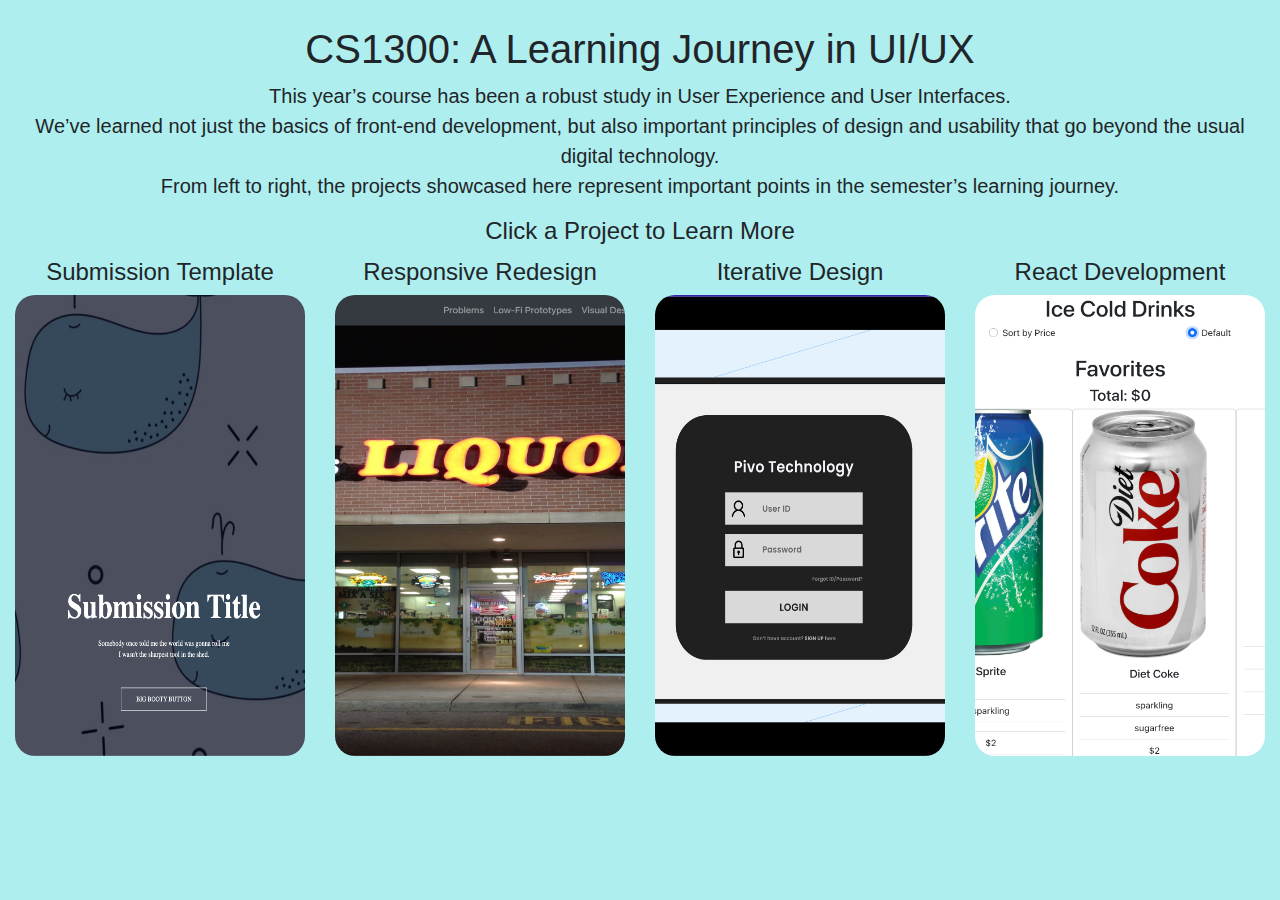
<file: index.html>
<!-- 
    This file and accompanying files are based off of instructions from 
    Easy Tutorials on YouTube https://youtu.be/oYRda7UtuhA

    And off of the bootstrap live coding tutorial from class
 -->
<html>
    <head>
        <meta charset="utf-8">
        <meta name="viewport" content="width=device-width, initial-scale=1.0">
        <title>UIUX Portfolio</title>
        <link rel="stylesheet" href="style.css">
        <link rel="stylesheet" href="bootstrap.min.css">
    </head>
    <body>
        <!-- first_thing im showing-->
        <section id=HomePage class="HomePage">
            <div class="container-fluid">
                <h1>CS1300: A Learning Journey in UI/UX</h1>
                <p> This year’s course has been a robust study in User Experience and User Interfaces.  
                    <br>
                    We’ve learned not just the basics of front-end development, but also important principles of design and usability that go beyond the usual digital technology.  
                    <br>
                    From left to right, the projects showcased here represent important points in the semester’s learning journey.   
                </p>
                <h4>Click a Project to Learn More</h4>
                <div class="row g-0">
                  <div class="col-md-3">
                    <h4>Submission Template</h4>
                    <a href="submission_template.html">
                      <div class="img_wrap">
                        <h3 class="img_desc">Submission Template</h3>
                        <img src="images/template_cover.png" class="cover_img" height="100%" width="100%" alt="click here">
                      </div>
                    </a>
                  </div>
                  <div class="col-md-3">
                    <h4>Responsive Redesign</h4>
                    <a href="responsive_redesign.html">
                      <div class="img_wrap">
                        <h3 class="img_desc">Responsive Redesign</h3>
                        <img src="images/highspirits_cover.png" class="cover_img" height="100%" width="100%" alt="click here">
                      </div>                    </a>
                    </div>
                  <div class="col-md-3">
                    <h4>Iterative Design</h4>
                    <a href="pivo.html">
                      <div class="img_wrap">
                        <h3 class="img_desc">Iterative Design</h3>
                        <img src="images/pivo_cover.png" class="cover_img" height="100%" width="100%" alt="click here">
                      </div>                    </a>
                  </div>
                  <div class="col-md-3">
                    <h4>React Development</h4>
                    <a href="react_development.html">
                      <div class="img_wrap">
                        <h3 class="img_desc">React Development</h3>
                        <img src="images/react_cover.png" class="cover_img" height="100%" width="100%" alt="click here">
                      </div>                    </a>
                  </div>
                </div>
              </div>
        </section>
</body>
</html>
</file>
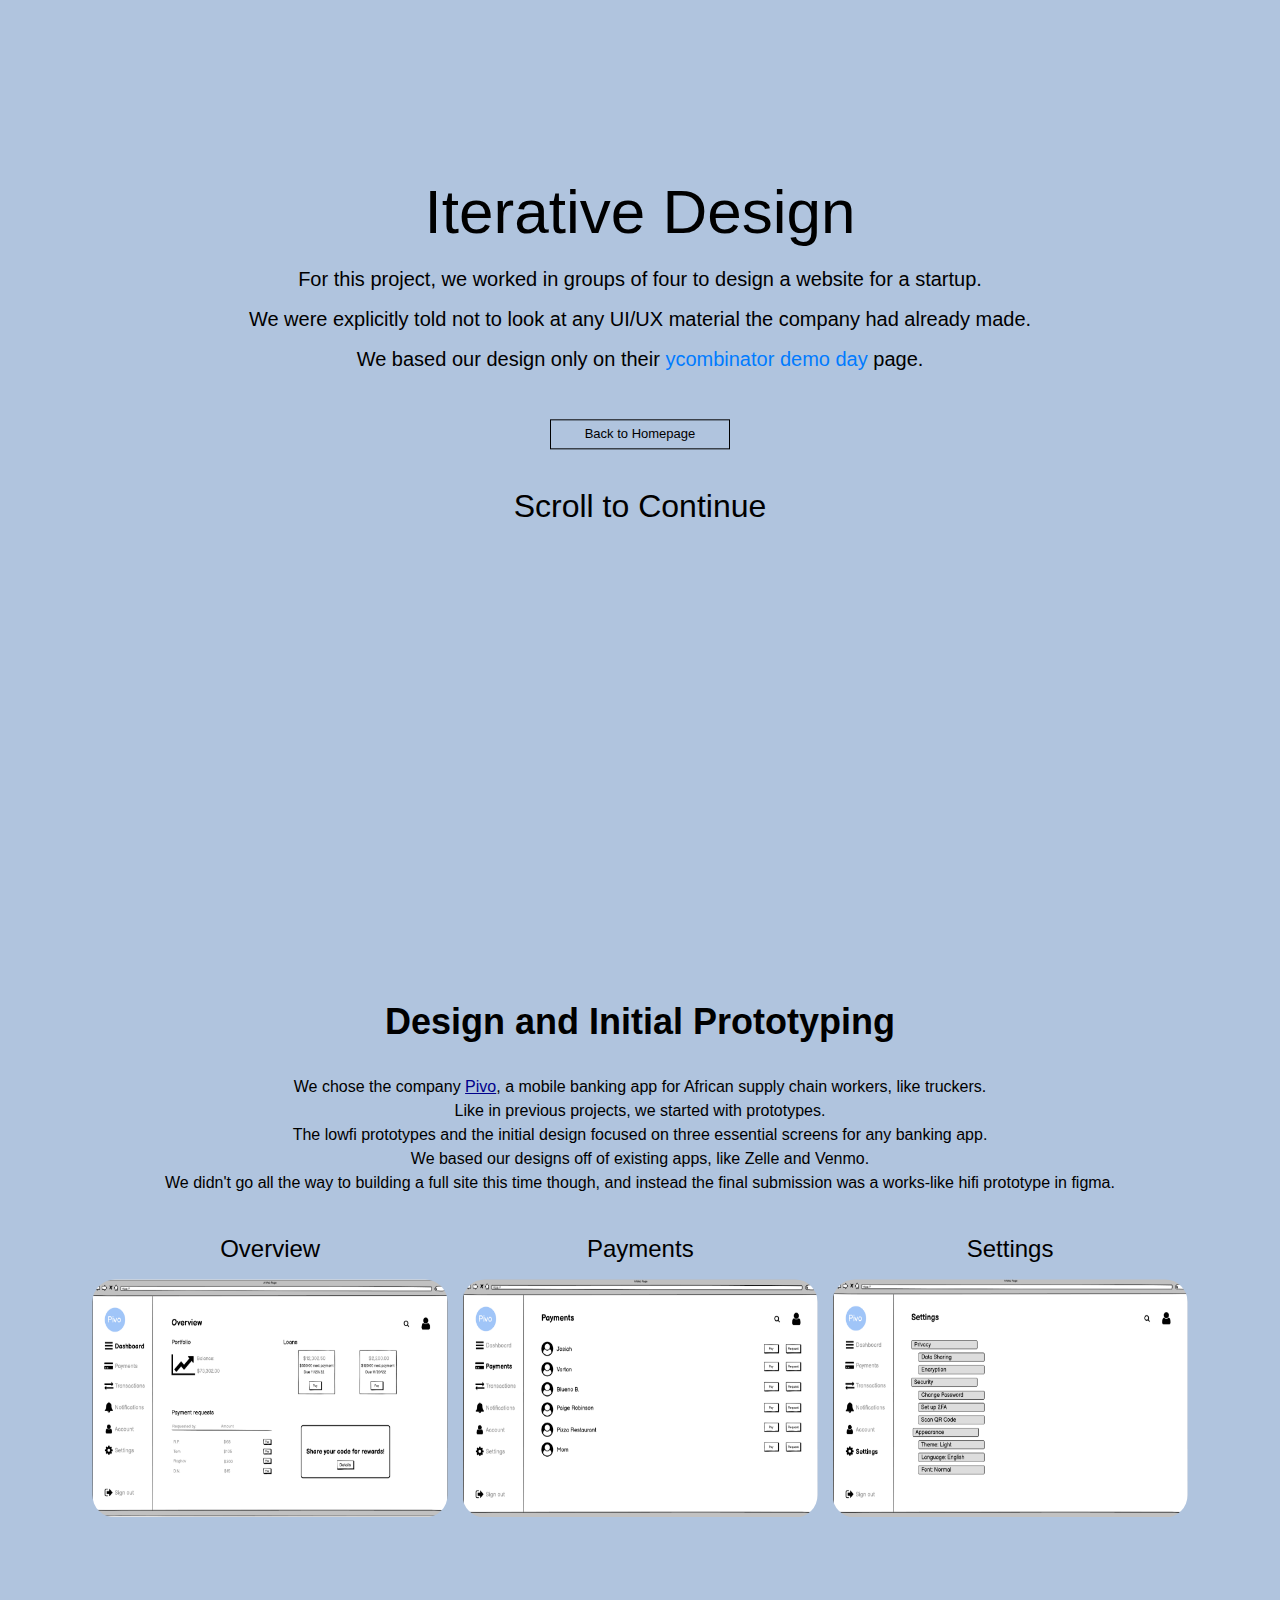
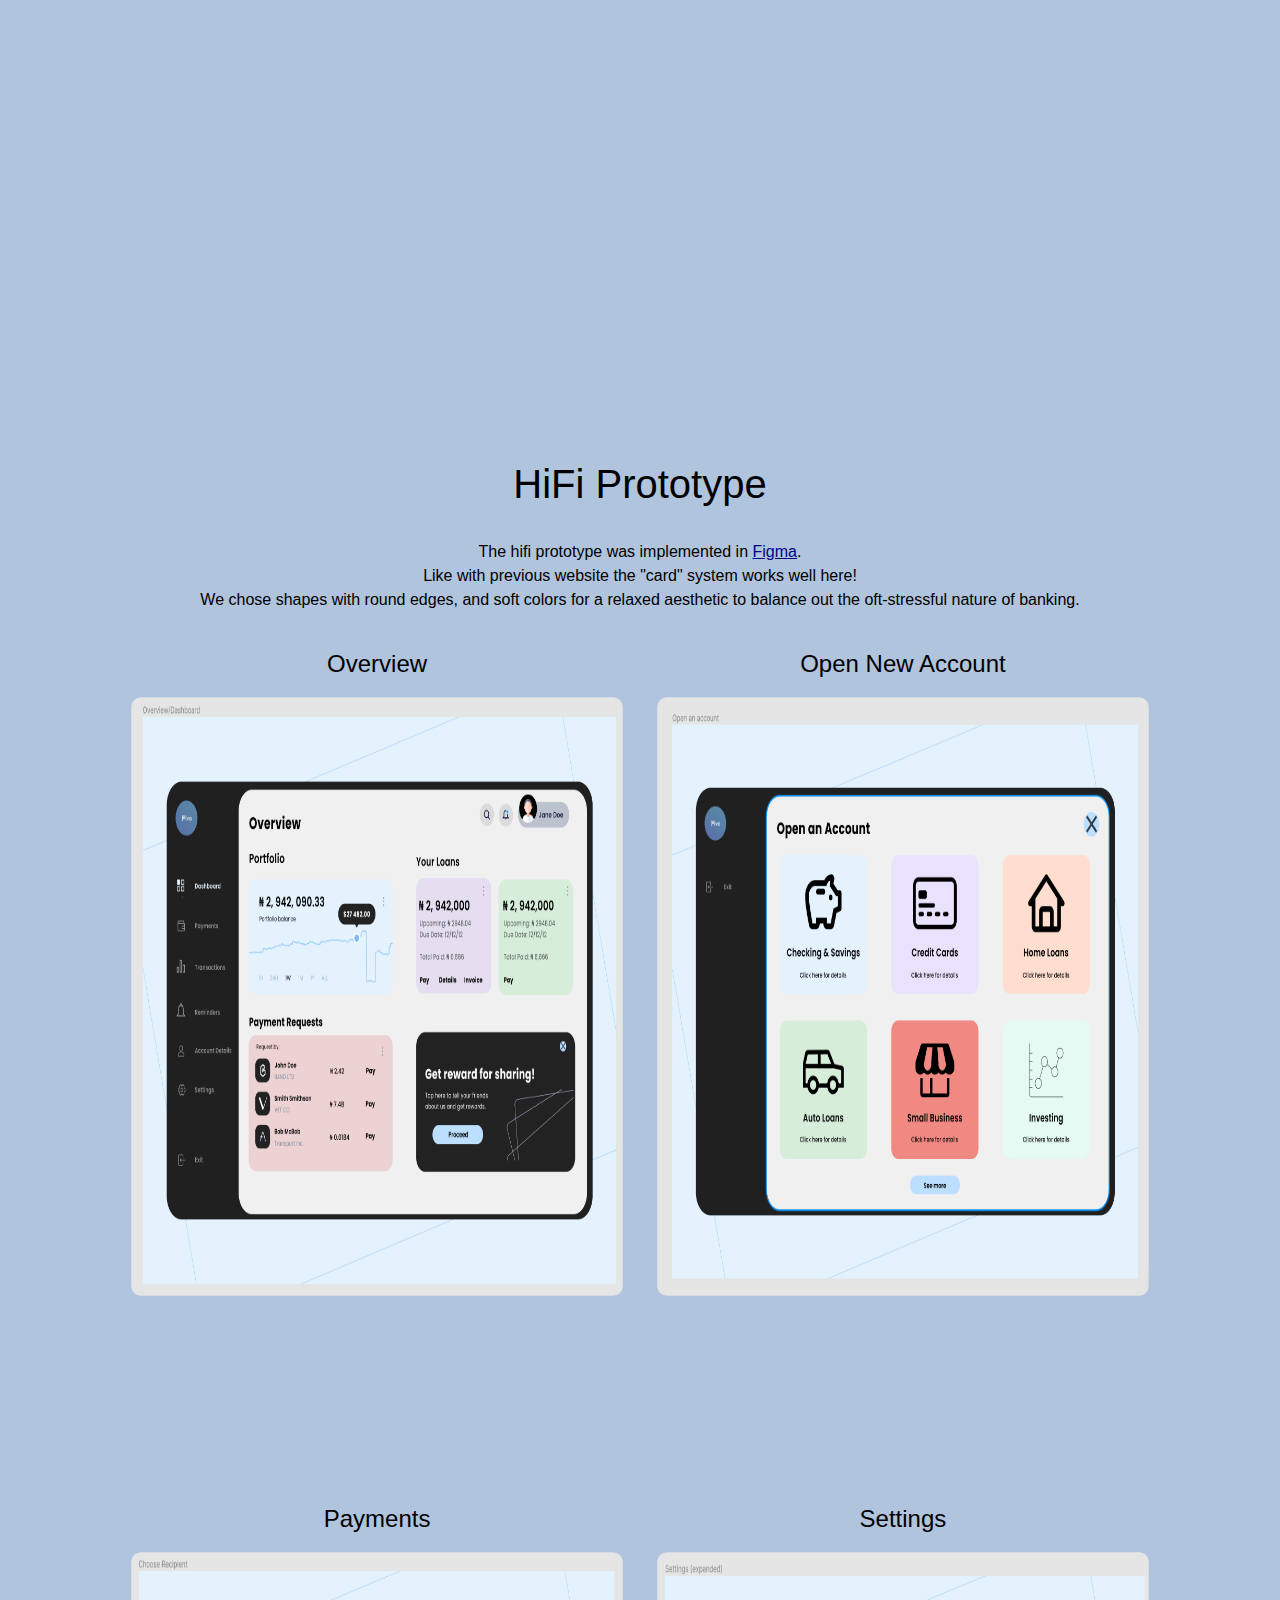
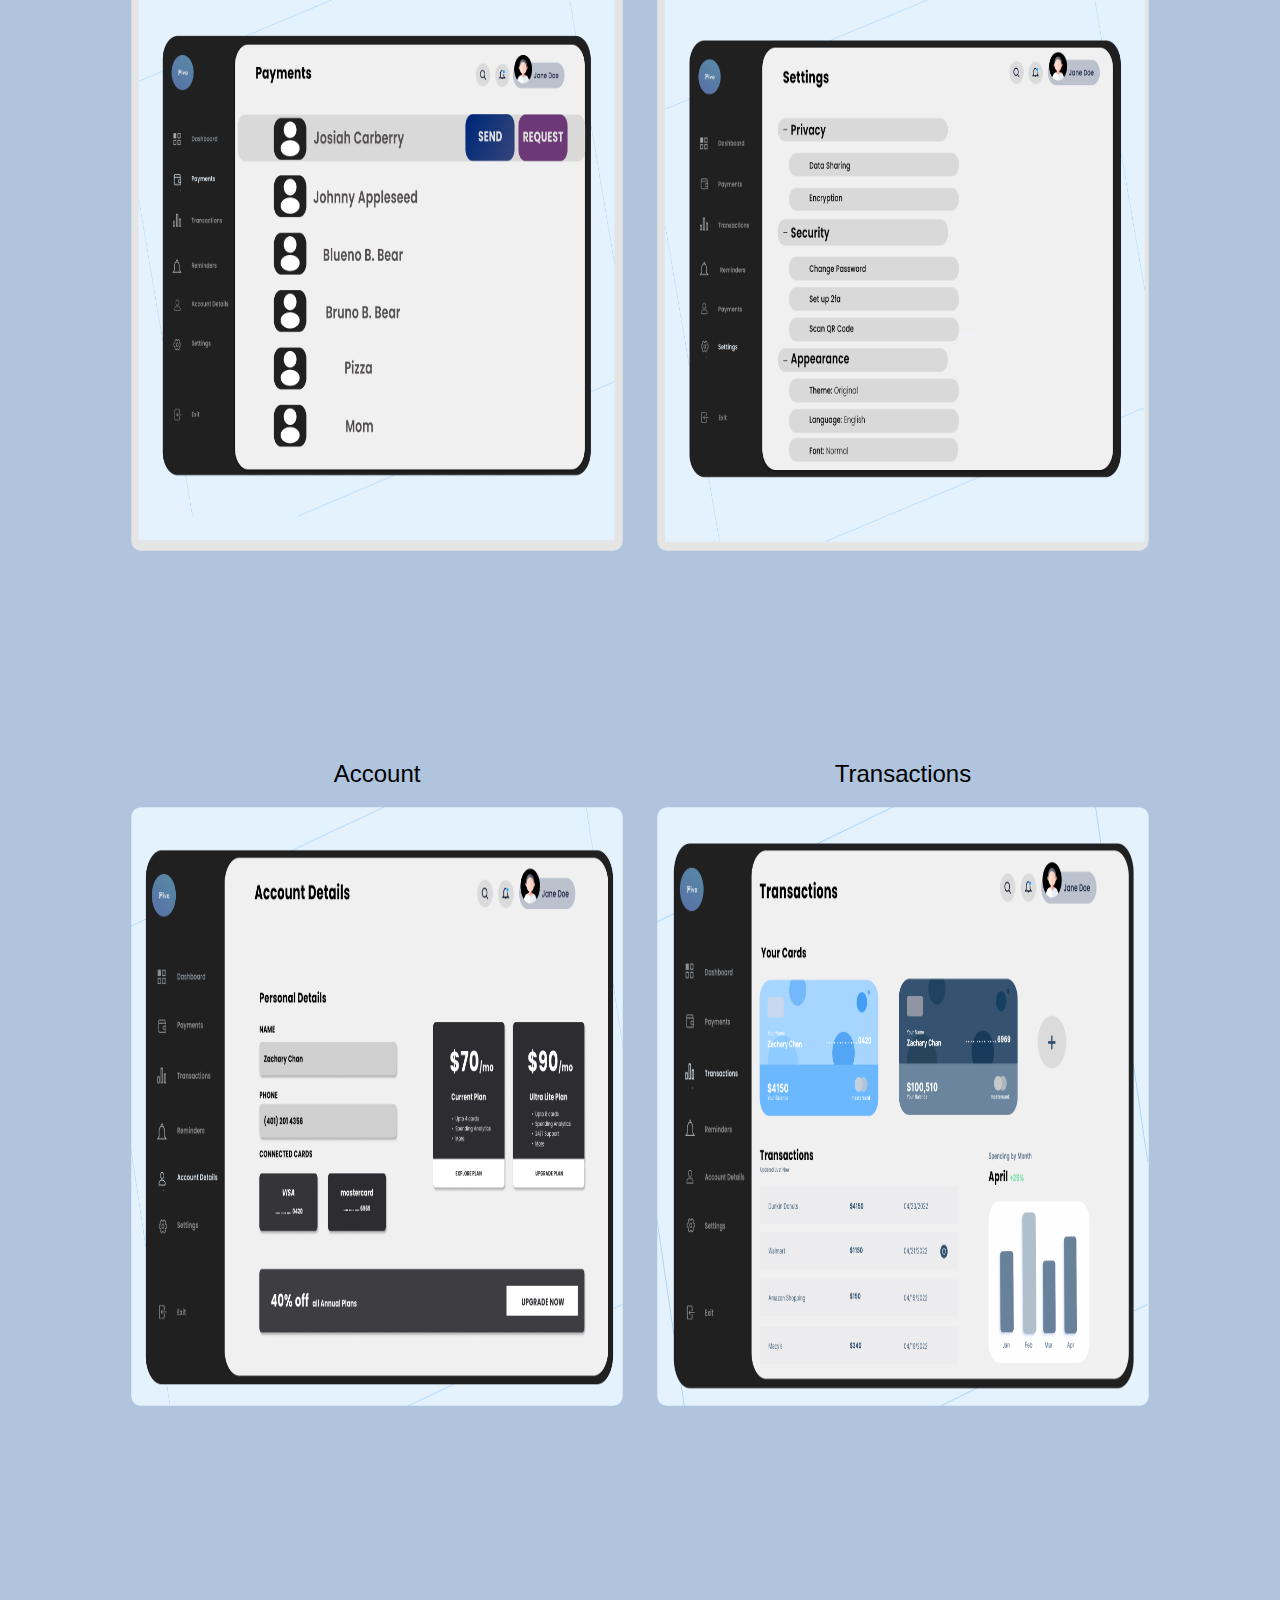
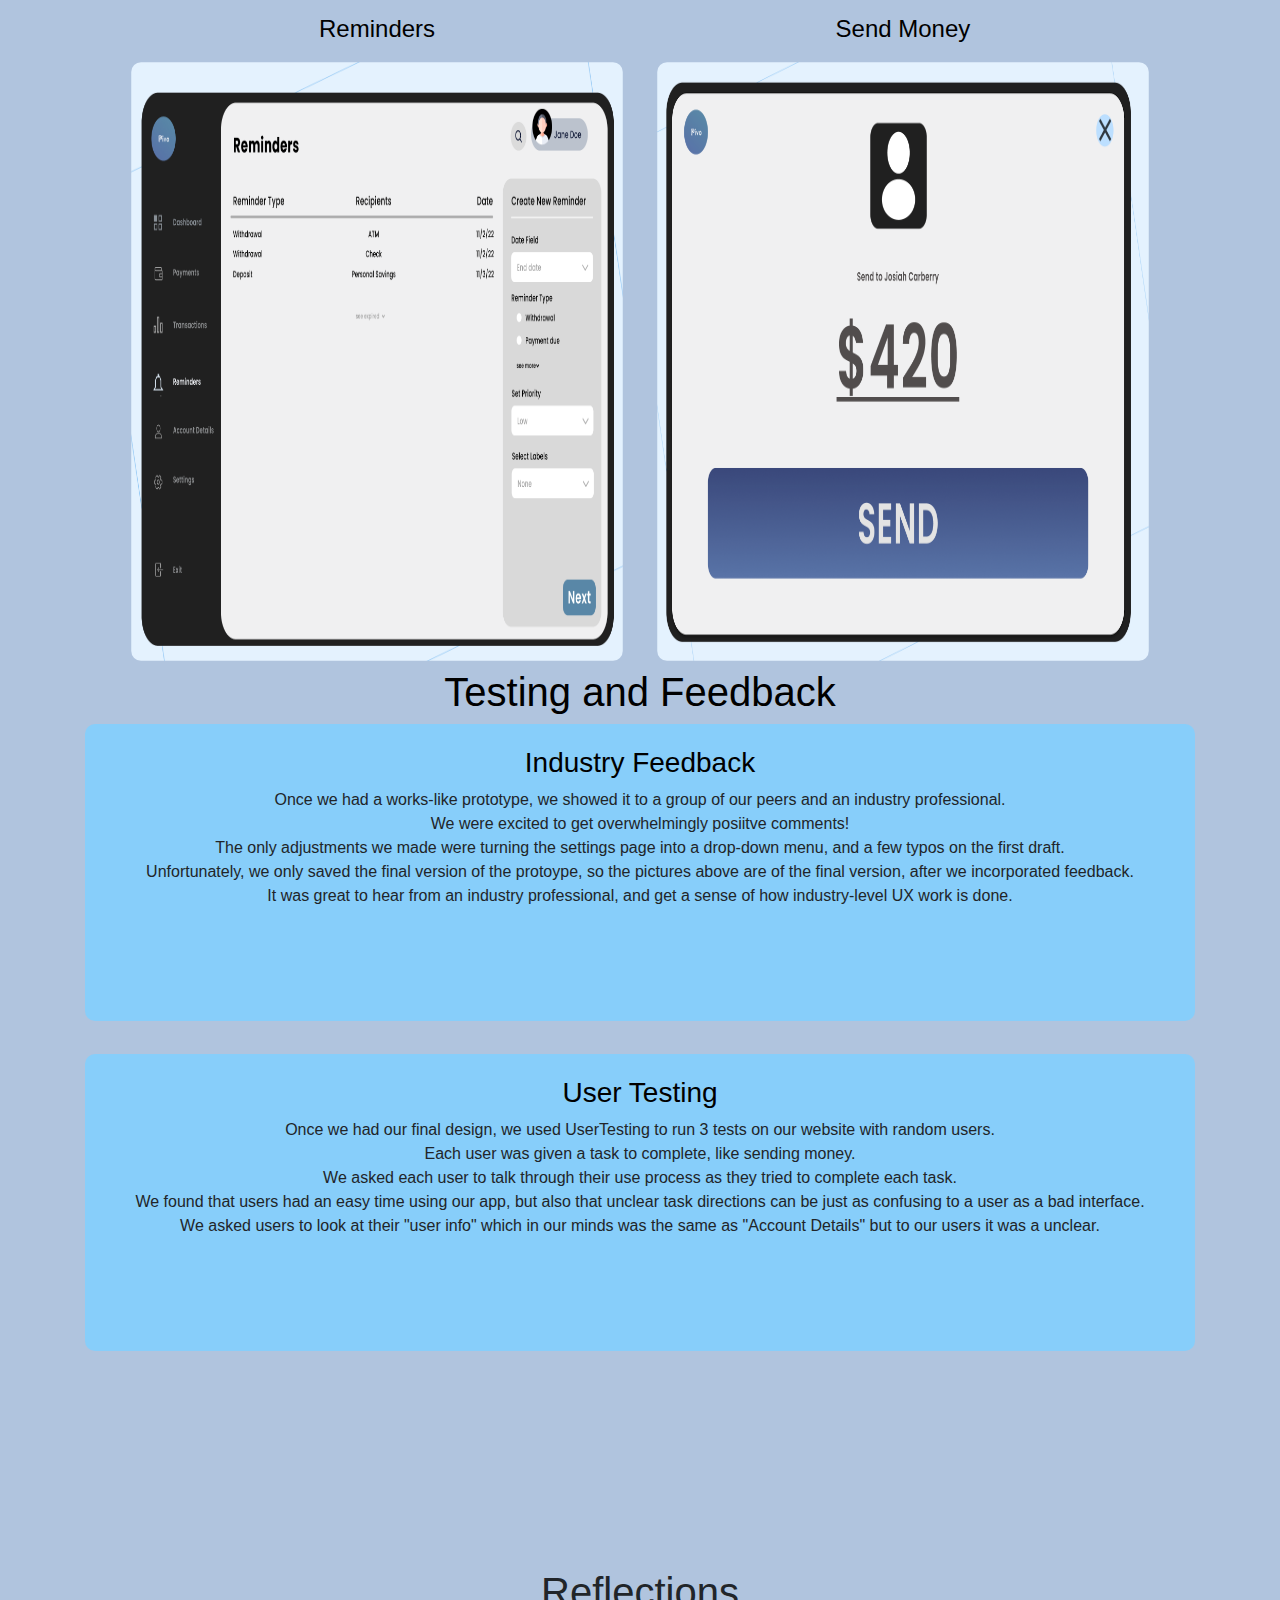
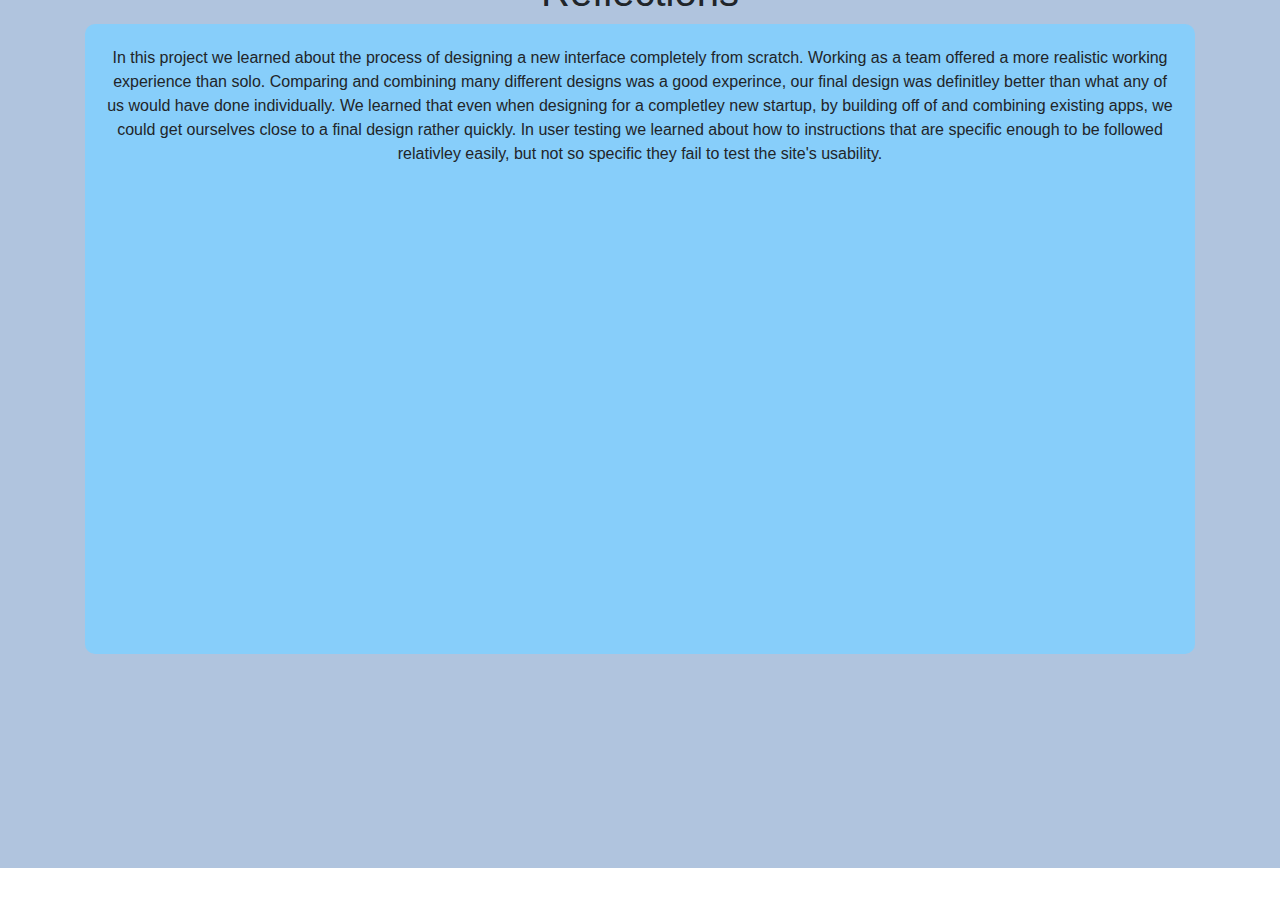
<file: pivo.html>
<!-- 
    This template is based off of instructions from 
    Easy Tutorials on YouTube https://youtu.be/oYRda7UtuhA
 -->
<html>

<head>
  <meta charset="utf-8">
  <meta name="viewport" content="width=device-width, initial-scale=1.0">
  <title>Iterative Design</title>
  <link rel="stylesheet" href="pivostyle.css">
  <link rel="stylesheet" href="bootstrap.min.css">
  <!-- <link font link!> -->
  <!-- mobile font link!!!! -->
</head>

<body>
  <!-- Header (welcome page?)-->
  <section class="header">
    <div class="frontpage_text">
      <h1>Iterative Design</h1>
      <p>
        For this project, we worked in groups of four to design a website for a startup.
        <br>
        We were explicitly told not to look at any UI/UX material the company had already made.
        <br>
        We based our design only on their <a href="https://www.ycombinator.com/companies/pivo-technology-inc">ycombinator demo day</a> page.
        <br>
      </p>
      <a href="index.html" class="hero-btn">Back to Homepage</a>
      <h2><br>Scroll to Continue</h2>
    </div>
  </section>
  <!-- first_thing im showing-->
  <section id="first_thing" class="first_thing">
    <div class="container text-center">
      <h1>Design and Initial Prototyping</h1>
      <p>
        <br>
        We chose the company <a href="https://pivo.africa/#/">Pivo</a>, a mobile banking app for African supply chain
        workers, like truckers.
        <br>
        Like in previous projects, we started with prototypes.
        <br>
        The lowfi prototypes and the initial design focused on three essential screens for any banking app.
        <br>
        We based our designs off of existing apps, like Zelle and Venmo.
        <br>
        We didn't go all the way to building a full site this time though, and instead the final submission was a
        works-like hifi prototype in figma.
        <br>
        <br>
      </p>
      <div class="item1-row">
        <div class="item1-col-4">
          <h4>Overview</h4>
          <img src="images/pivolfoverview.png">
        </div>
        <div class="item1-col-4">
          <h4>Payments</h4>
          <img src="images/pivolfpayments.png">
        </div>
        <div class="item1-col-4">
          <h4>Settings</h4>
          <img src="images/pivolfsettings.png">
        </div>
      </div>
    </div>
  </section>
  <section id="second_thing" class="second_thing">
    <div class="container text-center">
      <h1>HiFi Prototype</h1>
      <p>
        <br>
        The hifi prototype was implemented in <a
          href="https://www.figma.com/proto/RyLm0d33U3S0sbBPwj6IqA/Pivo-Design?node-id=9%3A272&scaling=scale-down&page-id=0%3A1&starting-point-node-id=9%3A272">Figma</a>.
        <br>
        Like with previous website the "card" system works well here!
        <br>
        We chose shapes with round edges, and soft colors for a relaxed aesthetic to balance out the
        oft-stressful nature of banking.
        <br>

      </p>
      <div class="item2-row">
        <div class="item2-col-6">
          <h4>Overview</h4>
          <img src="images/pivooverview.png">
        </div>
        <div class="item2-col-6">
          <h4>Open New Account</h4>
          <img src="images/pivoopenaccount.png">
        </div>
      </div>
      <div class="item2-row">
        <div class="item2-col-6">
          <h4>Payments</h4>
          <img src="images/pivopayments.png">
        </div>
        <div class="item2-col-6">
          <h4>Settings</h4>
          <img src="images/pivosetting.png">
        </div>
      </div>
      <div class="item2-row">
        <div class="item2-col-6">
          <h4>Account</h4>
          <img src="images/pivoaccnt.png">
        </div>
        <div class="item2-col-6">
          <h4>Transactions</h4>
          <img src="images/pivotransactions.png">
        </div>
      </div>
      <div class="item2-row">
        <div class="item2-col-6">
          <h4>Reminders</h4>
          <img src="images/pivoreminders.png">
        </div>
        <div class="item2-col-6">
          <h4>Send Money</h4>
          <img src="images/pivosend.png">
        </div>
      </div>
  </section>

  <section id="third_thing" class="third_thing">
    <div class="container text-center">
      <h1>Testing and Feedback</h1>
      <div class="item3-row">
        <div class="item3-col-12">
          <h3>Industry Feedback</h3>
          Once we had a works-like prototype, we showed it to a group of our peers and an industry professional.
          <br>
          We were excited to get overwhelmingly posiitve comments!
          <br>
          The only adjustments we made were turning the settings page into a drop-down menu, and a
          few typos on the first draft.
          <br>
          Unfortunately, we only saved the final version of the protoype, so the pictures above are of the final
          version, after we incorporated feedback.
          <br>
          It was great to hear from an industry professional, and get a sense of how industry-level UX work is done.
        </div>
      </div>
      <div class="item3-row">
        <div class="item3-col-12">
          <h3>User Testing</h3>
          Once we had our final design, we used UserTesting to run 3 tests on our website with random users.
          <br>
          Each user was given a task to complete, like sending money.
          <br>
          We asked each user to talk through their use process as they tried to complete each task.
          <br>
          We found that users had an easy time using our app, but also that unclear task directions can be just as confusing to a user as a bad interface.
          <br>
          We asked users to look at their "user info" which in our minds was the same as "Account Details" but to our users it was a unclear.
        </div>
      </div>
  </section>
  <section id="fourth_thing" class="fourth_thing">
    <div class="container text-center">
      <h1>Reflections</h1>
      <div class="item4-row">
        <div class="item4-col-12">
          In this project we learned about the process of designing a new interface completely from scratch.  
          Working as a team offered a more realistic working experience than solo. 
          Comparing and combining many different designs was a good experince, our final design was definitley better than what any of us would have done individually.
          We learned that even when designing for a completley new startup, 
          by building off of and combining existing apps, we could get ourselves close to a final design rather quickly.
          In user testing we learned about how to instructions that are specific enough to be followed relativley easily, but not so specific they fail to test the site's usability.
        </div>
      </div>
  </section>
</body>

</html>
</file>
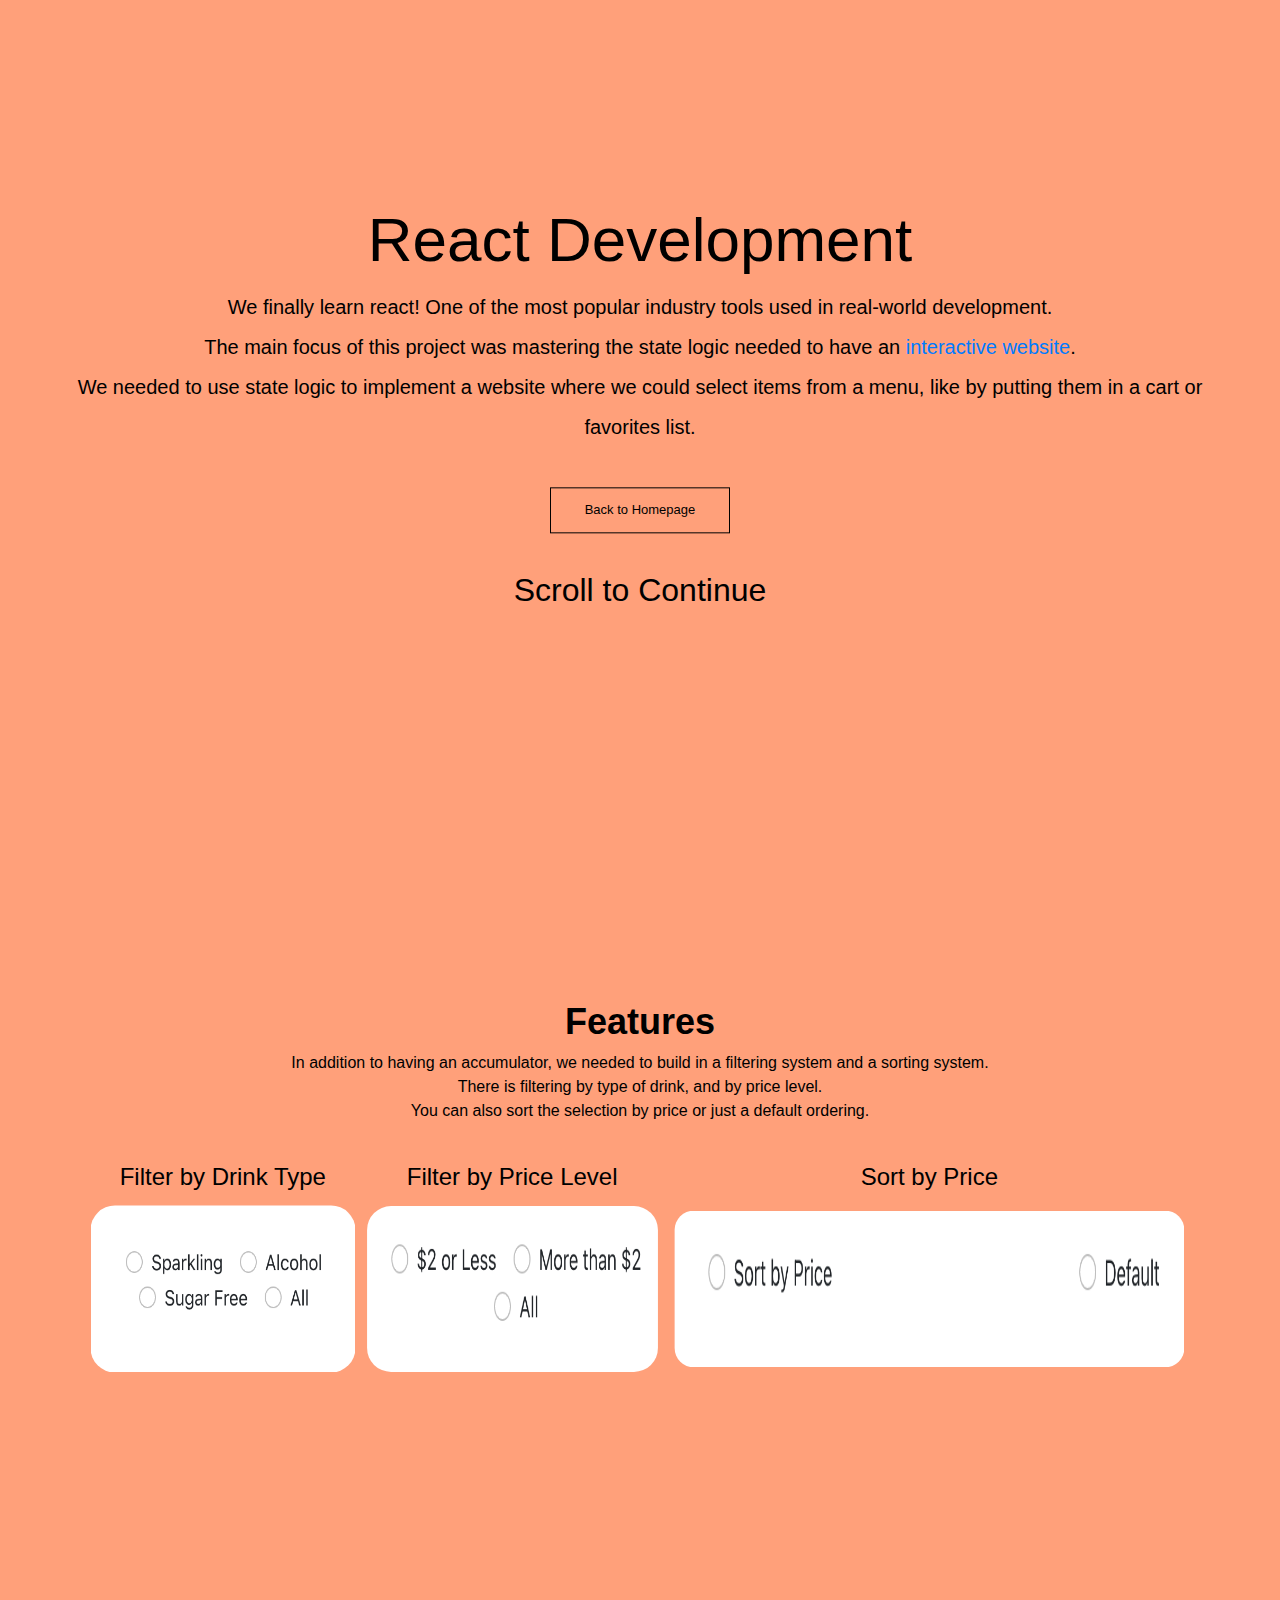
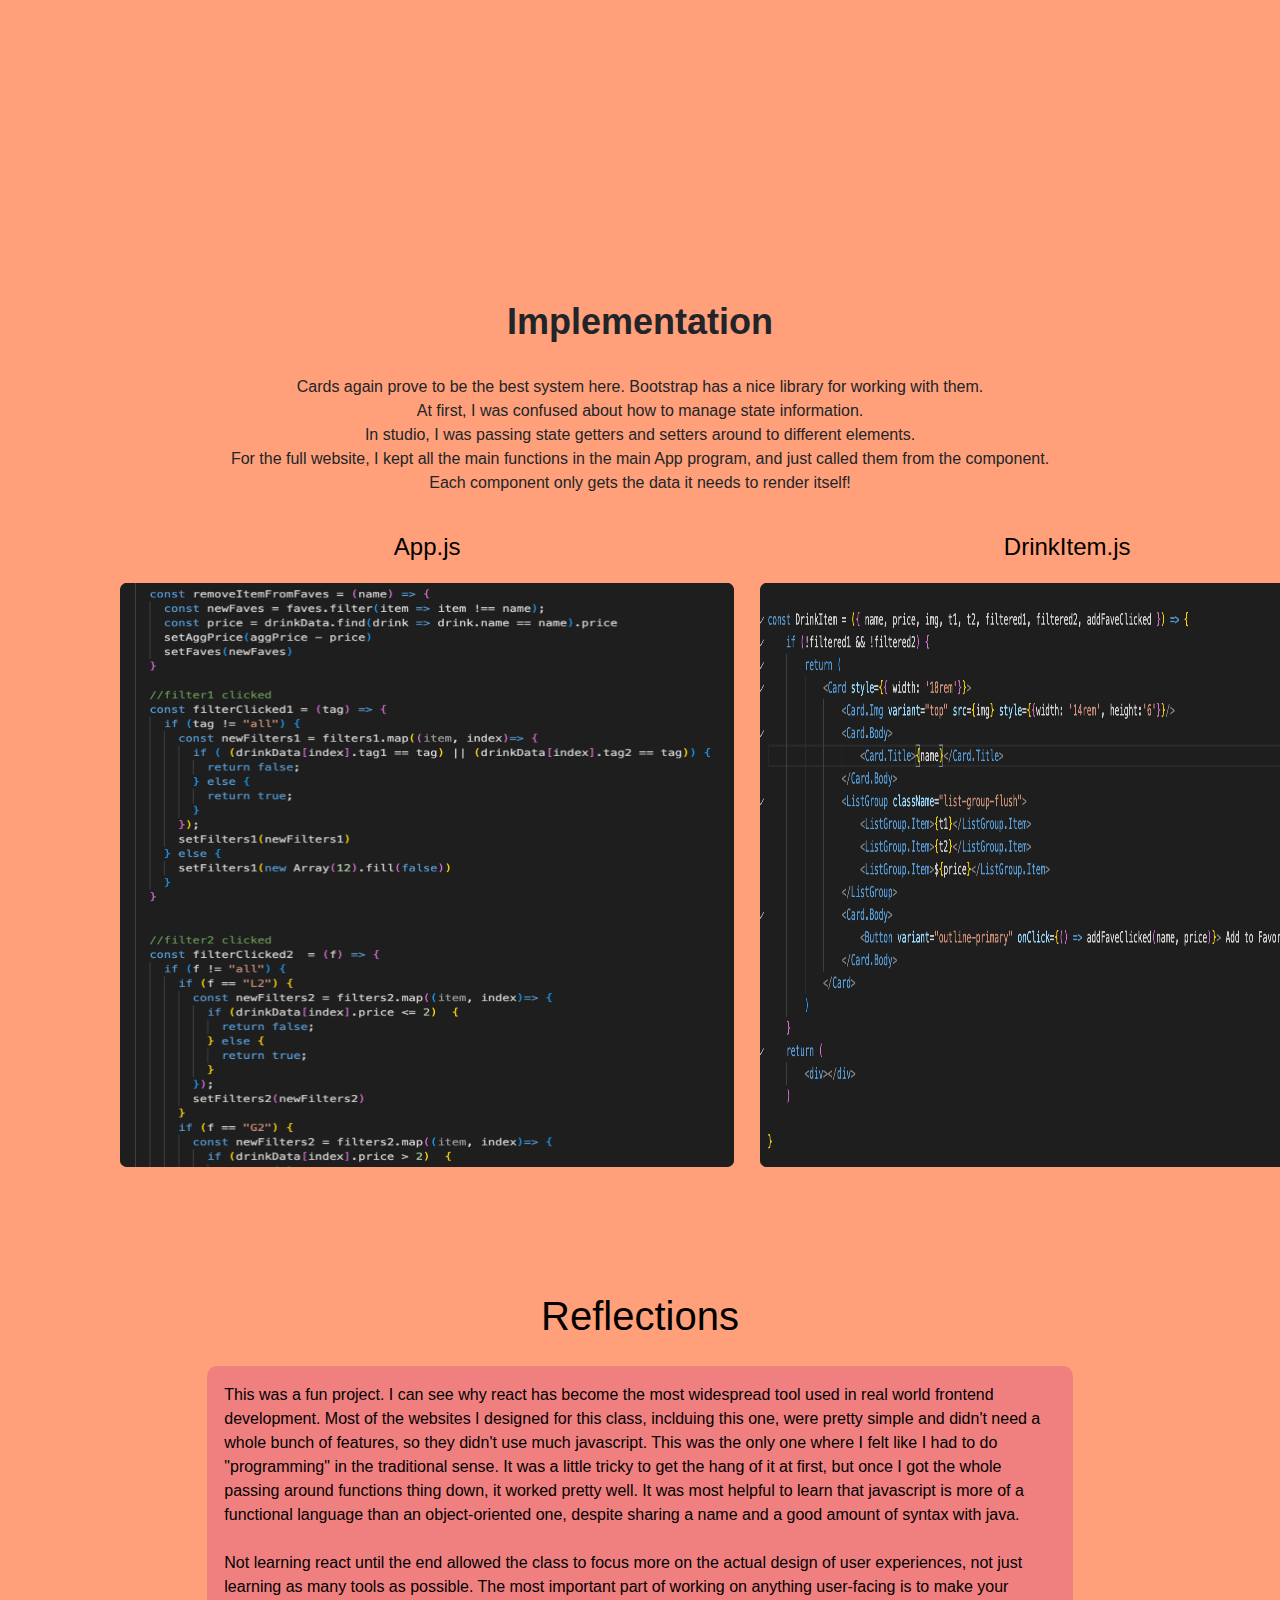
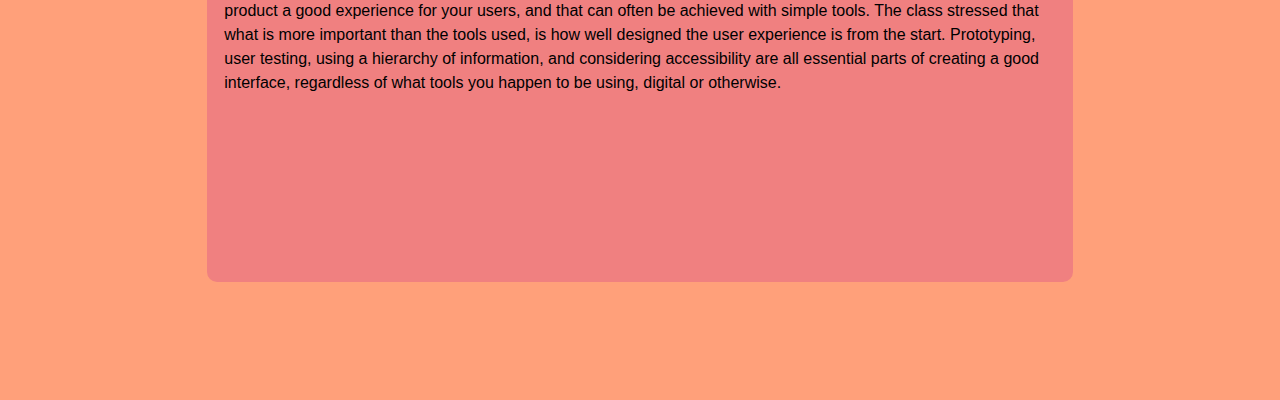
<file: react_development.html>
<!-- 
    This template is based off of instructions from 
    Easy Tutorials on YouTube https://youtu.be/oYRda7UtuhA
 -->
<html>

<head>
    <meta charset="utf-8">
    <meta name="viewport" content="width=device-width, initial-scale=1.0">
    <title>React Development</title>
    <link rel="stylesheet" href="reactstyle.css">
    <link rel="stylesheet" href="bootstrap.min.css">
    <!-- <link font link!> -->
    <!-- mobile font link!!!! -->
</head>

<body>
    <!-- Header (welcome page?)-->
    <section class="header">
        <div class="frontpage_text">
            <h1>React Development</h1>
            <p>
                We finally learn react! One of the most popular industry tools used in real-world development.
                <br>
                The main focus of this project was mastering the state logic needed to have an <a
                    href="https://chubbygoat476.github.io/react_development/">interactive website</a>.
                <br>
                We needed to use state logic to implement a website where we could select items from
                a menu, like by putting them in a cart or favorites list.
                <br>
            </p>
            <a href="index.html" class="hero-btn">Back to Homepage</a>
            <h2><br>Scroll to Continue</h2>
        </div>
    </section>
    <!-- first_thing im showing-->
    <section id="first_thing" class="first_thing">
        <div class="container text-center">
            <h1>Features</h1>
            <p>
                In addition to having an accumulator, we needed to build in a filtering system and a sorting system.
                <br>
                There is filtering by type of drink, and by price level.
                <br>
                You can also sort the selection by price or just a default ordering.
                <br>
                <br>
            </p>
            <div class="item1-row">
                <div class="item1-col-4">
                    <h4>Filter by Drink Type</h4>
                    <img src="images/filtertype.png">
                </div>
                <div class="item1-col-4">
                    <h4>Filter by Price Level</h4>
                    <img src="images/filterprice.png">
                </div>
                <div class="item1-col-4">
                    <h4>Sort by Price</h4>
                    <img src="images/sortbyprice.png">
                </div>
            </div>
        </div>
    </section>
    <section id="second_thing" class="second_thing">
        <div class="container text-center">
            <h1>Implementation</h1>
            <p>
                <br>
                Cards again prove to be the best system here.  Bootstrap has a nice library for working with them.
                <br>                
                At first, I was confused about how to manage state information.
                <br>
                In studio, I was passing state getters and setters around to different elements.
                <br>
                For the full website, I kept all the main functions in the main App program, and just called them from the component.
                <br> 
                Each component only gets the data it needs to render itself!
                <br>
            </p>
            <div class="item2-row">
                <div class="item2-col-6">
                    <h4>App.js</h4>
                    <img src="images/reactAppCode.png">
                </div>
                <div class="item2-col-6">
                    <h4>DrinkItem.js</h4>
                    <img src="images/reactDrinkItemCode.png ">
                </div>
            </div>
    </section>
    <section id="third_thing" class="third_thing">
        <div class="container text-center">
            <h1>Reflections</h1>
            <div class="item3-row">
                <div class="item3-col-12">
                    <p>
                        This was a fun project.  I can see why react has become the most widespread tool used in real world frontend development.
                        Most of the websites I designed for this class, inclduing this one, were pretty simple and didn't need a whole bunch of features, so they didn't use much javascript.  
                        This was the only one where I felt like I had to do "programming" in the traditional sense.  
                        It was a little tricky to get the hang of it at first, but once I got the whole passing around functions thing down, it worked pretty well.
                        It was most helpful to learn that javascript is more of a functional language than an object-oriented one, despite sharing a name and a good amount of syntax with java.
                        <br>
                        <br>
                        Not learning react until the end allowed the class to focus more on the actual design of user experiences,  not just learning as many tools as possible.
                        The most important part of working on anything user-facing is to make your product a good experience for your users, and that can often be achieved with 
                        simple tools.  The class stressed that what is more important than the tools used, is how well designed the user experience is from the start.
                        Prototyping, user testing, using a hierarchy of information, and considering accessibility are all essential parts of creating a good interface, regardless 
                        of what tools you happen to be using, digital or otherwise.  
                    </p>
                </div>
            </div>
    </section>
</body>

</html>
</file>
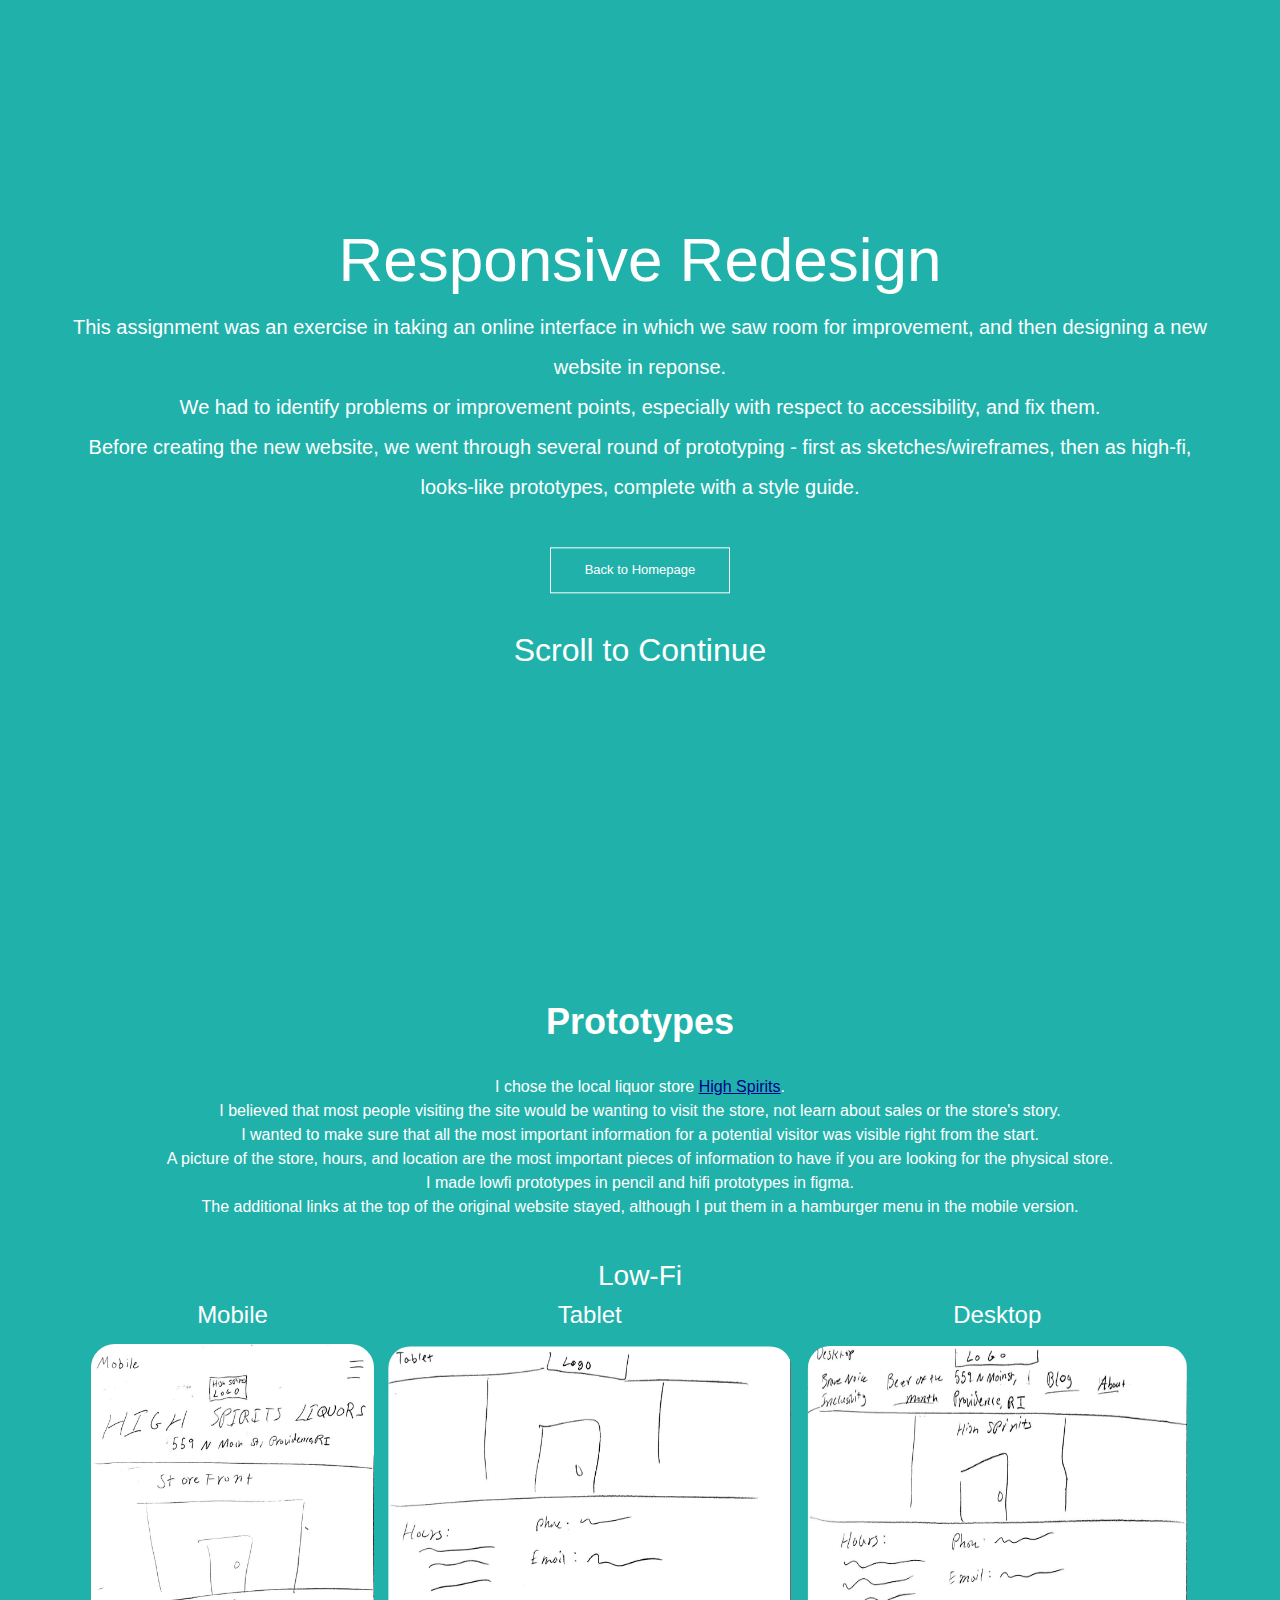
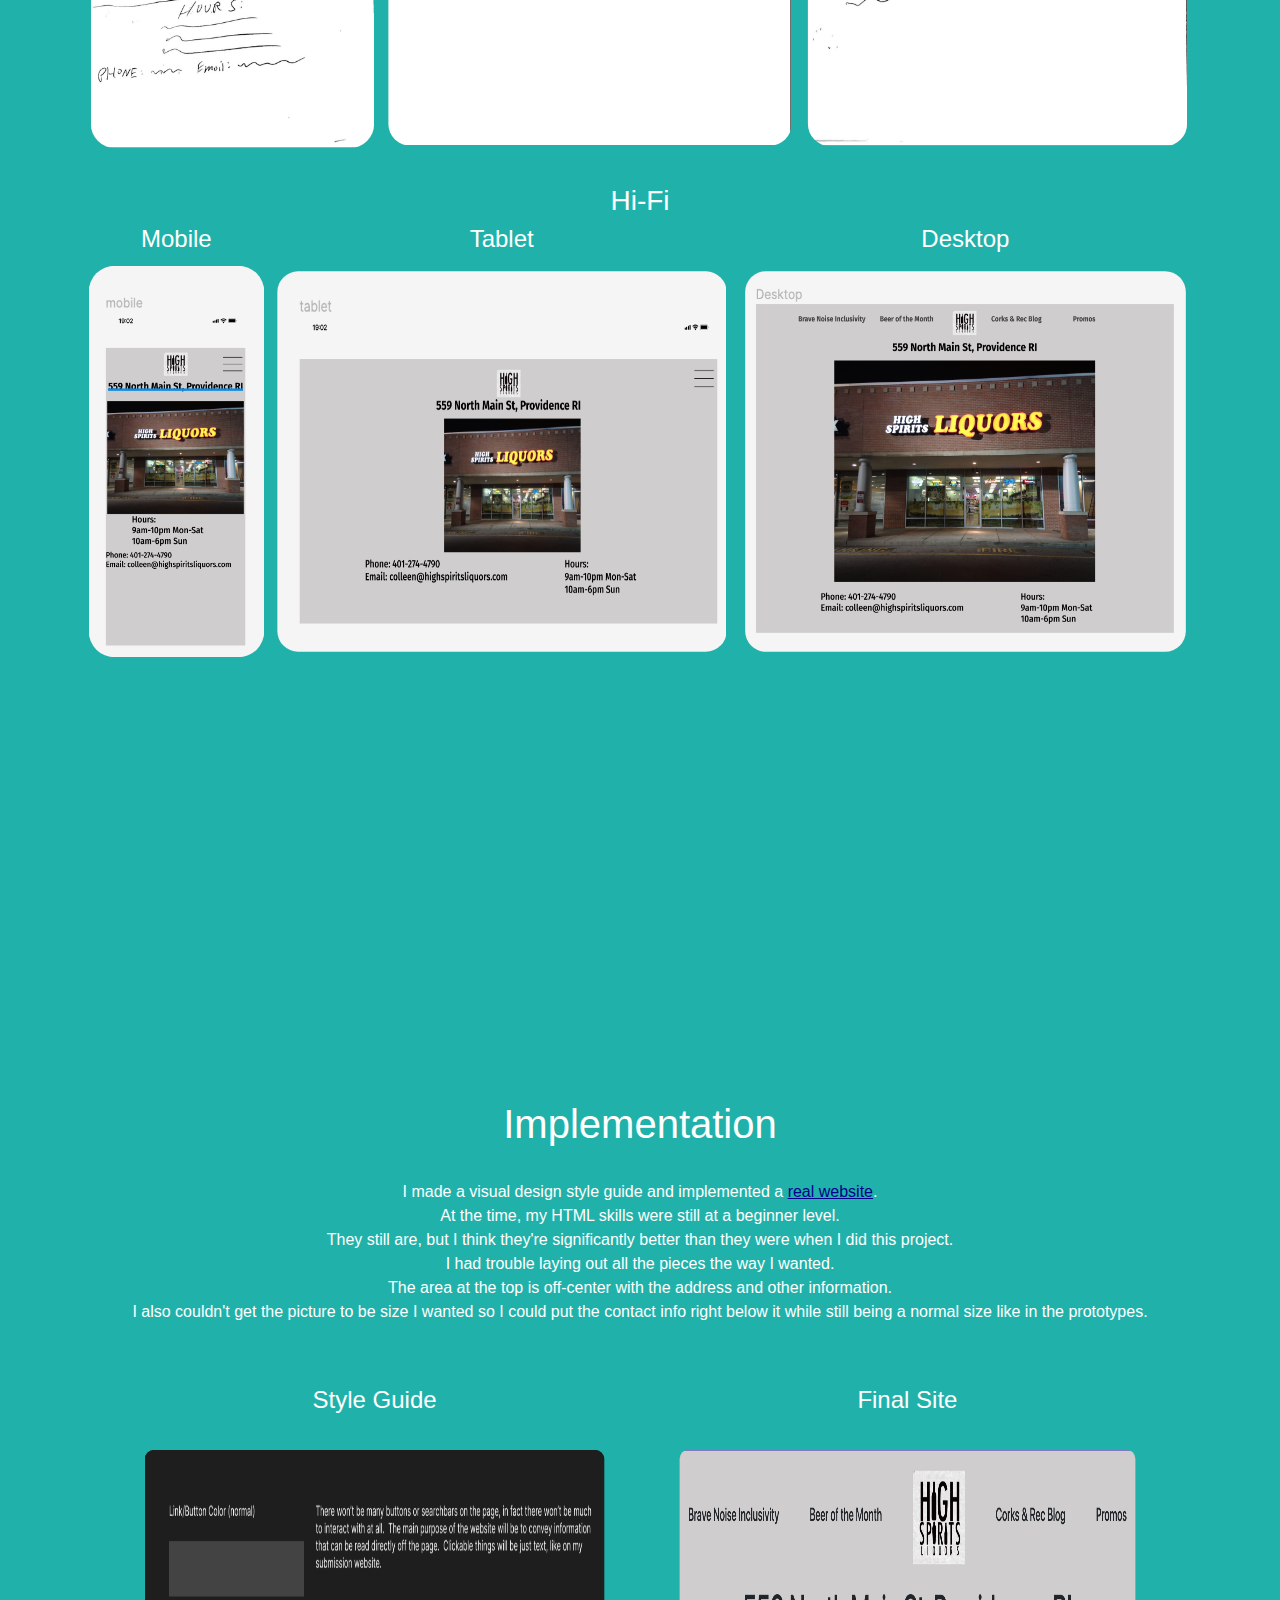
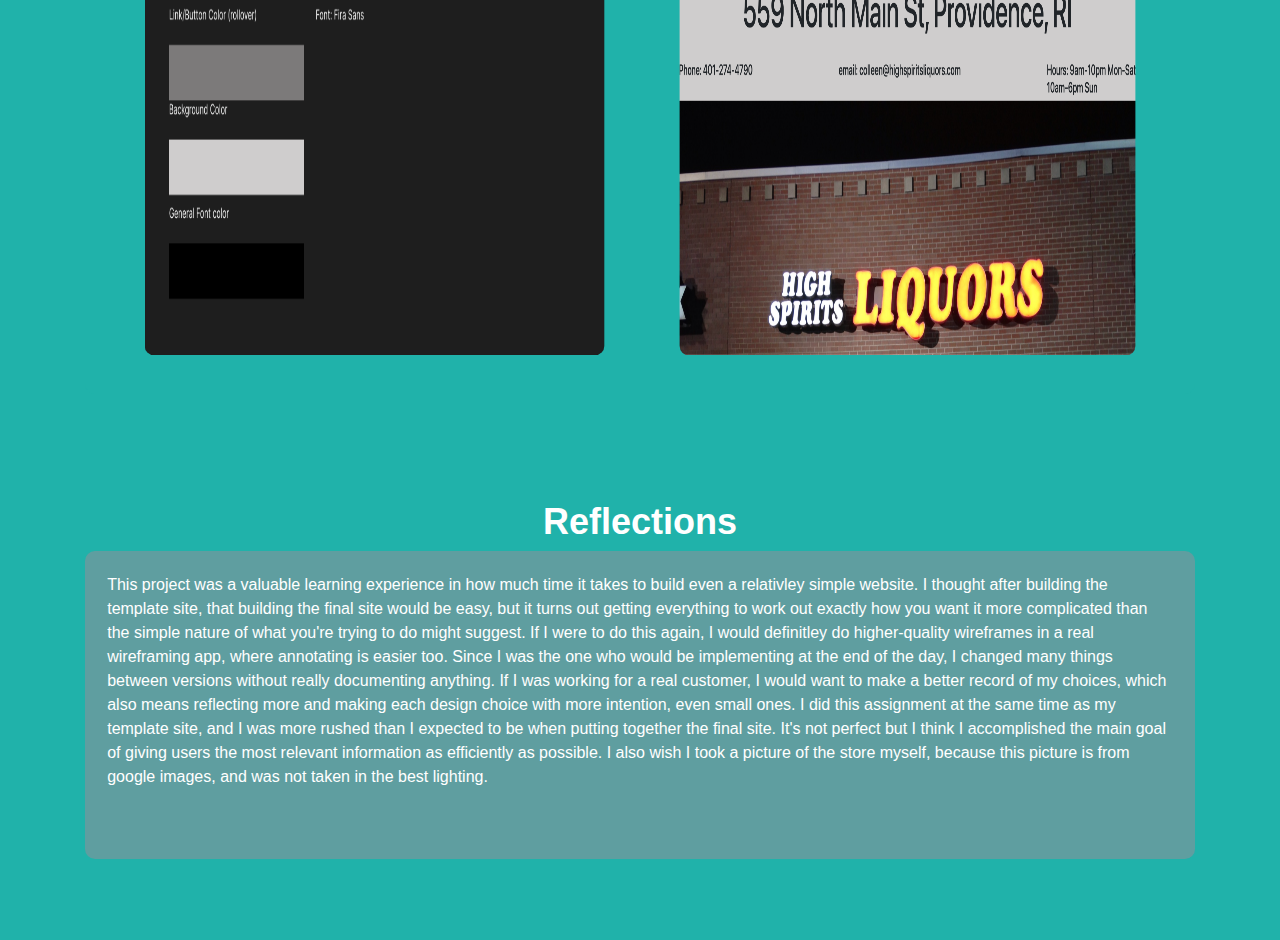
<file: responsive_redesign.html>
<!-- 
    This template is based off of instructions from 
    Easy Tutorials on YouTube https://youtu.be/oYRda7UtuhA
 -->
<html>

<head>
    <meta charset="utf-8">
    <meta name="viewport" content="width=device-width, initial-scale=1.0">
    <title>Responsive Redesign</title>
    <link rel="stylesheet" href="redesign_style.css">
    <link rel="stylesheet" href="bootstrap.min.css">
    <!-- <link font link!> -->
    <!-- mobile font link!!!! -->
</head>

<body>
    <!-- Header (welcome page?)-->
    <section class="header">
        <div class="frontpage_text">
            <h1>Responsive Redesign</h1>
            <p>
                This assignment was an exercise in taking an online interface in which we saw room for improvement, and
                then designing a new website in reponse.
                <br>
                We had to identify problems or improvement points, especially with respect to accessibility, and fix them.
                <br>
                Before creating the new website, we went through several round of prototyping - first as
                sketches/wireframes, then as high-fi, looks-like prototypes, complete with a style guide.
                <br>
            </p>
            <a href="index.html" class="hero-btn">Back to Homepage</a>
            <h2><br>Scroll to Continue</h2>
        </div>
    </section>
    <!-- first_thing im showing-->
    <section id="first_thing" class="first_thing">
        <div class="container text-center">
            <h1>Prototypes</h1>
            <p>
                <br>
                I chose the local liquor store <a href="http://highspiritsliquors.com/">High Spirits</a>.
                <br>
                I believed that most people visiting the site would be wanting to visit the store, not learn about sales
                or the store's story.
                <br>
                I wanted to make sure that all the most important information for a potential visitor was visible right
                from the start.
                <br>
                A picture of the store, hours, and location are the most important pieces of information to have if you
                are looking for the physical store.
                <br>
                I made lowfi prototypes in pencil and hifi prototypes in figma.
                <br>
                The additional links at the top of the original website stayed, although I put them in a hamburger menu in the mobile version.
                <br>
                <br>
            </p>
            <h3>Low-Fi</h3>
            <div class="item1-row" flex-basis="space-around">
                <div class="item1-col-4">
                    <h4>Mobile</h4>
                    <img src="images/lowfiRR_mobile.jpg">
                </div>
                <div class="item1-col-4">
                    <h4>Tablet</h4>
                    <img src="images/lowfiRR_tab.jpg">
                </div>
                <div class="item1-col-4">
                    <h4>Desktop</h4>
                    <img src="images/lowfiRR_desk.jpg">
                </div>
            </div>
            <h3><br>Hi-Fi</h3>
            <div class="item1-row">
                <div class="item1-col-4">
                    <h4>Mobile</h4>
                    <img src="images/hifimrr.png">
                </div>
                <div class="item1-col-4">
                    <h4>Tablet</h4>
                    <img src="images/hifirrt.png">
                </div>
                <div class="item1-col-4">
                    <h4>Desktop</h4>
                    <img src="images/hifirrd.png">
                </div>
            </div>
        </div>
    </section>
    <section id="second_thing" class="second_thing">
        <div class="container text-center">
            <h1>Implementation</h1>
            <p>
                <br>
                I made a visual design style guide and implemented a <a
                    href="/Users/thomaskim/brown/cs1300/responsive_redesign/highspiritsnew.html">real website</a>.
                <br>
                At the time, my HTML skills were still at a beginner level. 
                <br>
                They still are, but I think they're significantly better than they were when I did this project. 
                <br>
                I had trouble laying out all the pieces the way I wanted. 
                <br>
                The area at the top is off-center with the address and other information. 
                <br>
                I also couldn't get the picture to be size I wanted so I could put the contact info right below it while still being a normal size like in the prototypes.
                <br>
                <br>
            </p>
            <div class="item2-row">
                <div class="item2-col-6">
                    <h4>Style Guide</h4>
                    <img src="images/rrstyleguide.png">
                </div>
                <div class="item2-col-6">
                    <h4>Final Site</h4>
                    <img src="images/rrfinalsite.png">
                </div>
            </div>
    </section>

    <section id="third_thing" class="third_thing">
        <h1>Reflections</h1>
        <div class="container text-center">
            <div class="item3-row">
                <div class="item3-col-12">
                    <p>
                        This project was a valuable learning experience in how much time it takes to build even a
                        relativley simple website.
                        I thought after building the template site, that building the final site would be easy, but it
                        turns out getting everything
                        to work out exactly how you want it more complicated than the simple nature of what you're
                        trying to do might suggest.
                        If I were to do this again, I would definitley do higher-quality wireframes in a real
                        wireframing app, where annotating is easier too.
                        Since I was the one who would be implementing at the end of the day, I changed many things
                        between versions without really documenting anything.
                        If I was working for a real customer, I would want to make a better record of my choices, which also means
                        reflecting more and making each design choice with more intention,
                        even small ones.
                        I did this assignment at the same time as my template site, and I was more rushed than I expected to be when putting together
                        the final site. 
                        It's not perfect but I think I accomplished the main goal of giving users the most relevant information as efficiently as possible. 
                        I also wish I took a picture of the store myself, because this picture is from google images, and was not taken in the best lighting.
                    </p>
                </div>
            </div>
        </div>
    </section>
</body>

</html>
</file>
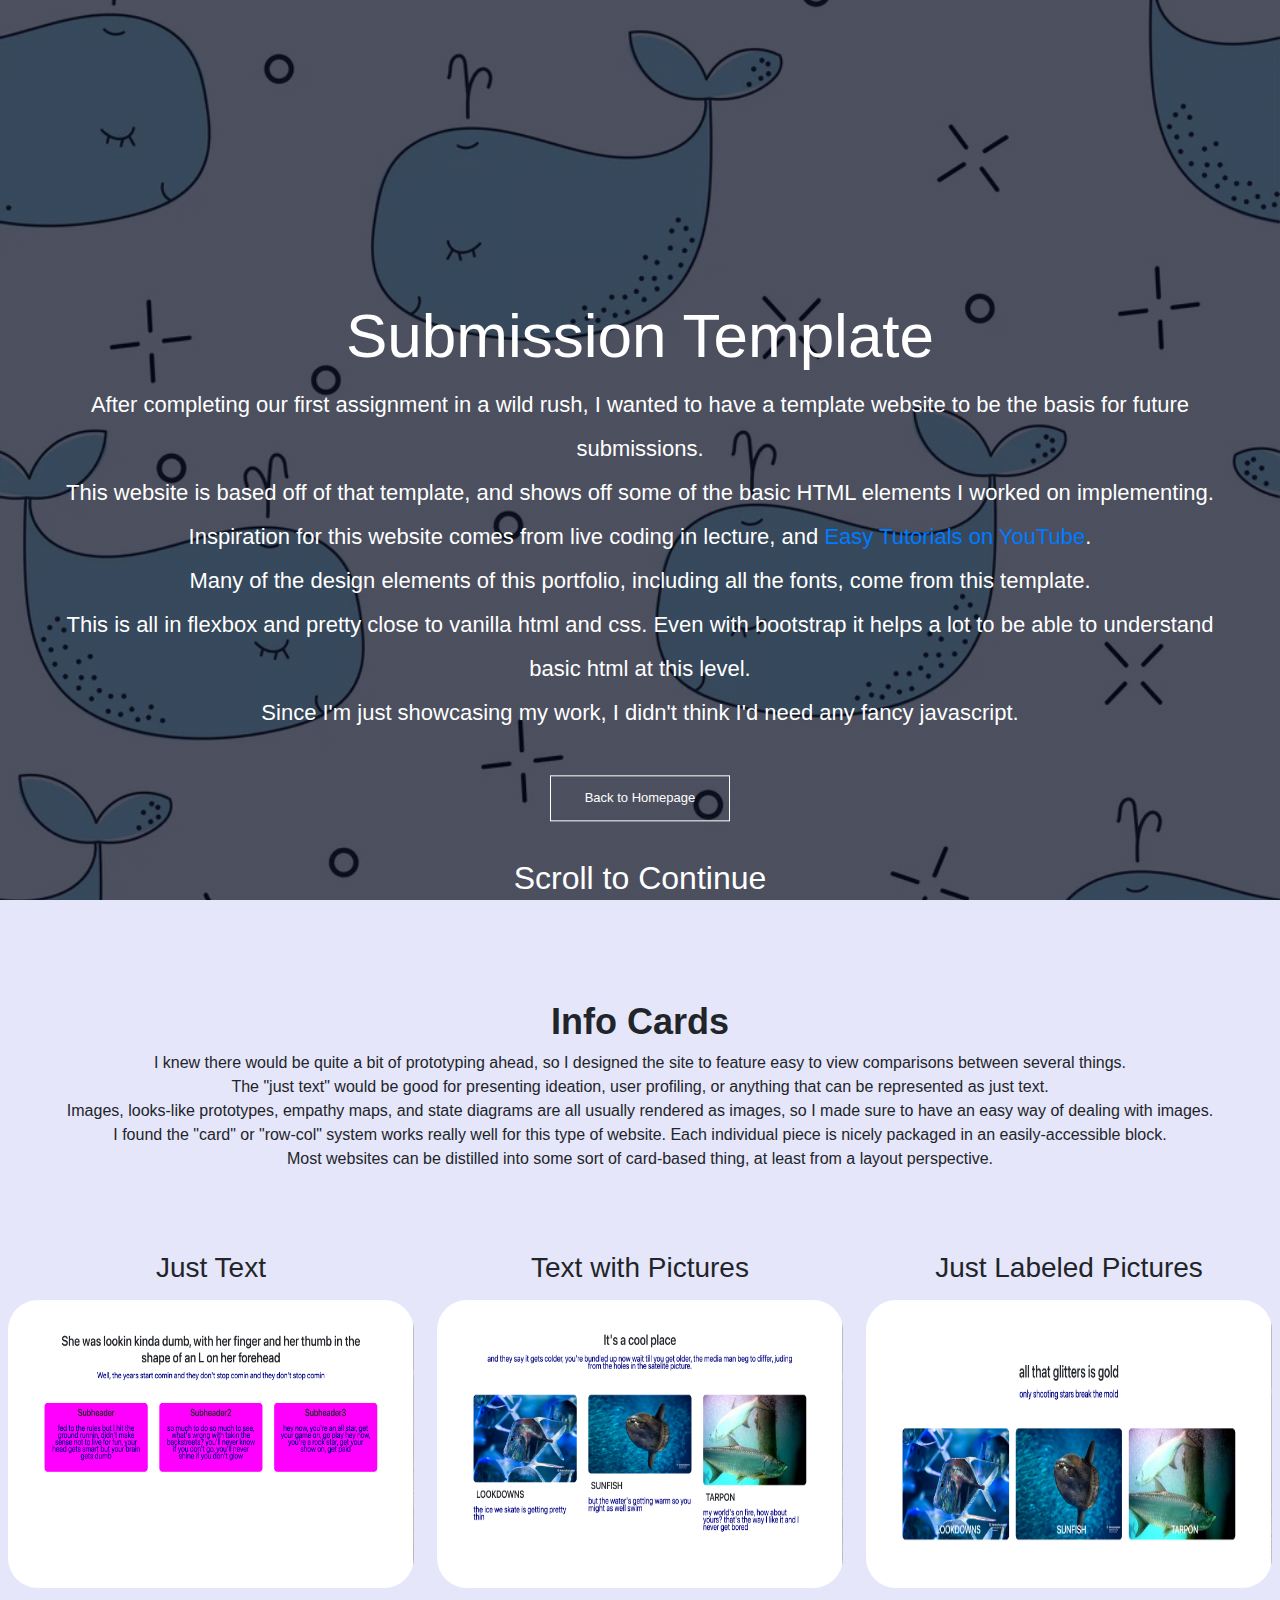
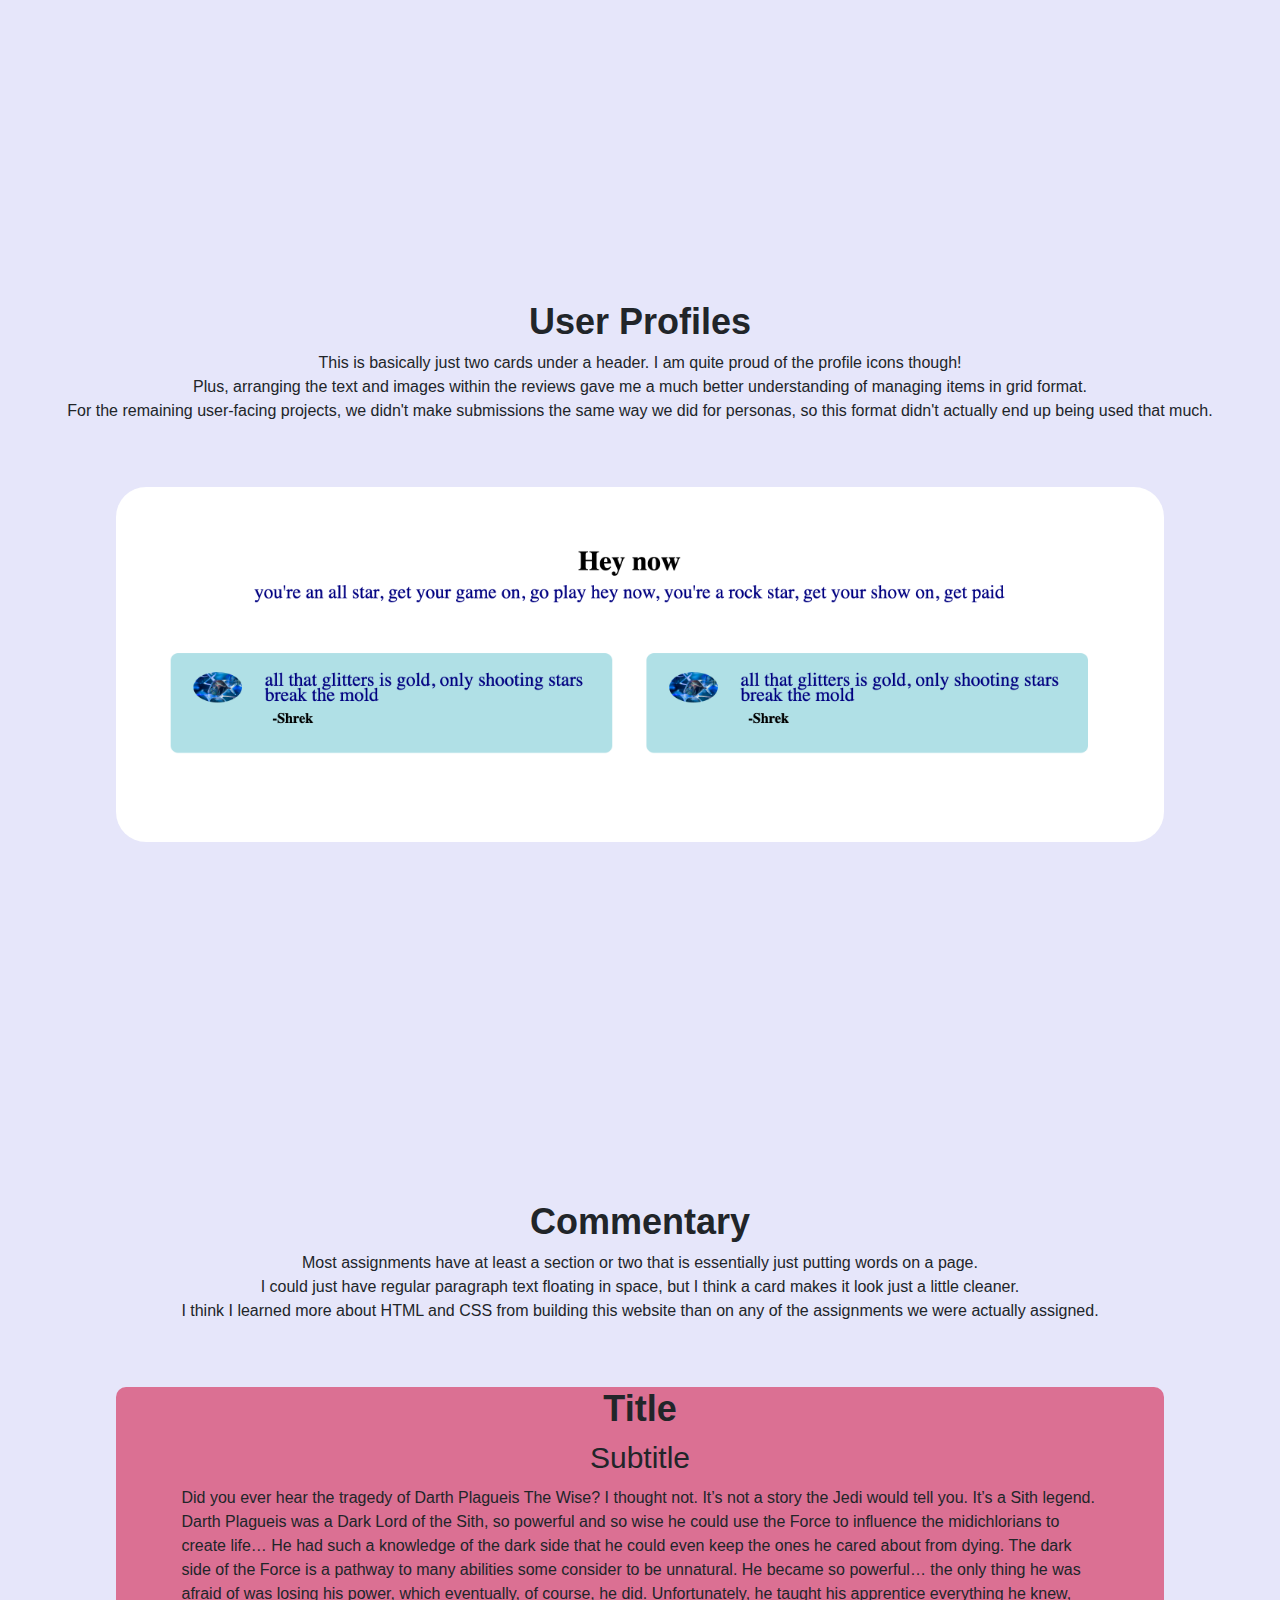
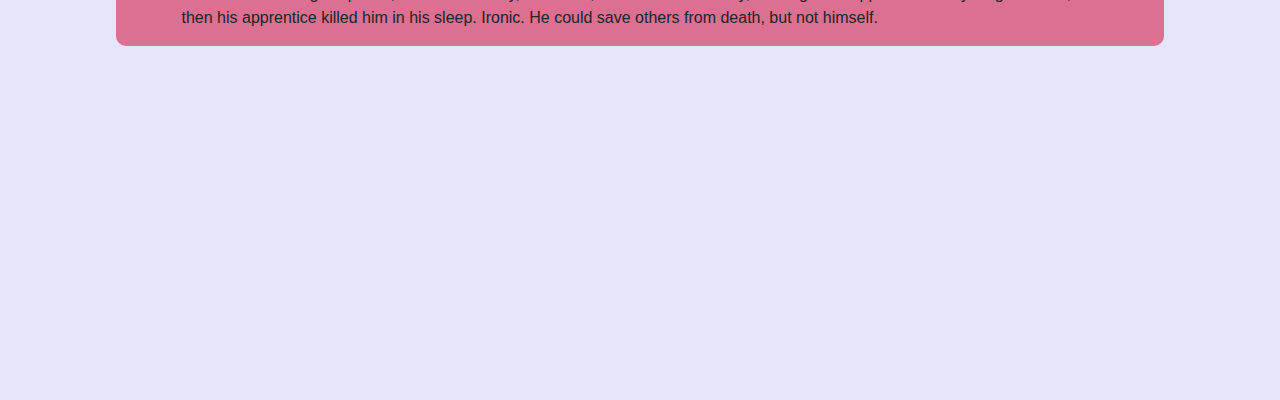
<file: submission_template.html>
<!-- 
    This template is based off of instructions from 
    Easy Tutorials on YouTube https://youtu.be/oYRda7UtuhA
 -->
 <html>
    <head>
        <meta charset="utf-8">
        <meta name="viewport" content="width=device-width, initial-scale=1.0">
        <title>Submission Template</title>
        <link rel="stylesheet" href="template_style.css">
        <link rel="stylesheet" href="bootstrap.min.css">
        <!-- <link font link!> -->
        <!-- mobile font link!!!! -->
    </head>
    <body>
        <!-- Header (welcome page?)-->
        <section class="header">
        <div class="frontpage_text">
            <h1>Submission Template</h1>
            <p>
                After completing our first assignment in a wild rush, I wanted to have a template website to be the basis for future submissions.
                <br>
                This website is based off of that template, and shows off some of the basic HTML elements I worked on implementing.
                <br>
                Inspiration for this website comes from live coding in lecture, and <a href=https://youtu.be/oYRda7UtuhA> Easy Tutorials on YouTube</a>.
                <br>
                Many of the design elements of this portfolio, including all the fonts, come from this template.
                <br>
                This is all in flexbox and pretty close to vanilla html and css.  Even with bootstrap it helps a lot to be able to understand basic html at this level.
                <br>
                Since I'm just showcasing my work, I didn't think I'd need any fancy javascript.
            </p>
            <a href="index.html" class="hero-btn">Back to Homepage</a>
            <h2><br>Scroll to Continue</h2>
        </div>
        </section>
        <!-- first_thing im showing-->
        <section id="first_thing" class="first_thing">
            <h1>Info Cards</h1>
            <p>I knew there would be quite a bit of prototyping ahead, so I designed the site to feature easy to view comparisons between several things.
                <br>
                The "just text" would be good for presenting ideation, user profiling, or anything that can be represented as just text.
                <br>
                Images, looks-like prototypes, empathy maps, and state diagrams are all usually rendered as images, so I made sure to have an easy way of dealing with images.
                <br> 
                I found the "card" or "row-col" system works really well for this type of website.  Each individual piece is nicely packaged in an easily-accessible block.
                <br>  
                Most websites can be distilled into some sort of card-based thing, at least from a layout perspective.
            </p>
            <div class="row">
                <div class="item-col">
                    <h3>Just Text</h3>
                    <img src="images/template_text_boxes.png">
                </div>
                <div class="item-col">
                    <h3>Text with Pictures</h3>
                    <img src="images/template_images1.png">
                </div>
                <div class="item-col">
                    <h3>Just Labeled Pictures</h3>
                    <img src="images/template_images2.png">
                </div>
            </div>
        </section>

        <!-- second thing -->
        <section class="second_thing">
            <h1>User Profiles</h1>
            <p>
                This is basically just two cards under a header.  I am quite proud of the profile icons though!
                <br>
                Plus, arranging the text and images within the reviews gave me a much better understanding of managing items in grid format.
                <br>
                For the remaining user-facing projects, we didn't make submissions the same way we did for personas, so this format didn't actually end up being used that much.
            </p>
            <div class="row">
                <div class="item2-col">
                    <img src="images/user_comments_template.png">
                </div>
            </div>
        </section>

        <section class="third_thing">
            <h1>Commentary</h1>
            <p>
                Most assignments have at least a section or two that is essentially just putting words on a page.
                <br>
                I could just have regular paragraph text floating in space, but I think a card makes it look just a little cleaner.
                <br>
                I think I learned more about HTML and CSS from building this website than on any of the assignments we were actually assigned.
            </p>
            <div class="row">
                <div class="item3-col">
                    <h1>Title</h1>
                    <h2>Subtitle</h2>
                    <p>
                        Did you ever hear the tragedy of Darth Plagueis The Wise? I thought not. It’s not a story the Jedi would tell you. 
                    It’s a Sith legend. Darth Plagueis was a Dark Lord of the Sith, so powerful and so wise he could use the Force to influence the midichlorians to create life… 
                    He had such a knowledge of the dark side that he could even keep the ones he cared about from dying. 
                    The dark side of the Force is a pathway to many abilities some consider to be unnatural. 
                    He became so powerful… the only thing he was afraid of was losing his power, 
                    which eventually, of course, he did. Unfortunately, he taught his apprentice everything he knew, 
                    then his apprentice killed him in his sleep. Ironic. He could save others from death, but not himself.
                    </p>
                </div>
            </div>
        </section>

</body>
</html>
</file>
<file: style.css>
/* fira-sans-regular - latin */
@font-face {
    font-family: 'Fira Sans';
    font-style: normal;
    font-weight: 400;
    src: url('../fonts/fira-sans-v16-latin-regular.eot'); /* IE9 Compat Modes */
    src: local(''),
         url('../fonts/fira-sans-v16-latin-regular.eot?#iefix') format('embedded-opentype'), /* IE6-IE8 */
         url('../fonts/fira-sans-v16-latin-regular.woff2') format('woff2'), /* Super Modern Browsers */
         url('../fonts/fira-sans-v16-latin-regular.woff') format('woff'), /* Modern Browsers */
         url('../fonts/fira-sans-v16-latin-regular.ttf') format('truetype'), /* Safari, Android, iOS */
         url('../fonts/fira-sans-v16-latin-regular.svg#FiraSans') format('svg'); /* Legacy iOS */
}

  /* comfortaa-regular - latin */
@font-face {
    font-family: 'Comfortaa';
    font-style: normal;
    font-weight: 400;
    src: url('../fonts/comfortaa-v40-latin-regular.eot'); /* IE9 Compat Modes */
    src: local(''),
         url('../fonts/comfortaa-v40-latin-regular.eot?#iefix') format('embedded-opentype'), /* IE6-IE8 */
         url('../fonts/comfortaa-v40-latin-regular.woff2') format('woff2'), /* Super Modern Browsers */
         url('../fonts/comfortaa-v40-latin-regular.woff') format('woff'), /* Modern Browsers */
         url('../fonts/comfortaa-v40-latin-regular.ttf') format('truetype'), /* Safari, Android, iOS */
         url('../fonts/comfortaa-v40-latin-regular.svg#Comfortaa') format('svg'); /* Legacy iOS */
}
body{
    font-family: "Fira Sans", 'normal';
}
.header{
    min-height: 100vh;
    width: 100%;
    background-position: center;
    background-size: cover;
    position: relative;
}
.header img{
    width: 100%;
    height: 100%
}

.text-box{
    width: 90%;
    color: #fff;
    position: absolute;
    top: 50%;
    left: 50%;
    transform: translate(-50%, 50%);
    text-align: center;
}

html{
  background-color: paleturquoise;
}


/* First thing */
.HomePage{
    width: 100%;
    height: 100%;
    margin: none;
    text-align: center;
    padding-top: 100px;
    background-color:paleturquoise;
}

.container-fluid{
    margin-top: -75px;
}

.container-fluid p{
  font-size: 20px;
}

.row{
  margin-top: 1%;
}

.img_wrap {
  position: relative;
  height: 87%;
  width: 100%;
}

.img_wrap img{
  border-radius: 20px;
}

.img_desc {
  height: 100%;
  border-radius: 20px;
  position: absolute;
  top: 0;
  bottom: 0;
  left: 0;
  right: 0;
  background: black;
  color: #fff;
  visibility: hidden;
  opacity: 0;

  /* transition effect. not necessary */
  transition: opacity .2s, visibility .2s;
}

.img_wrap h3{
  padding-top: 69%;
}

.img_wrap:hover .img_desc {
  visibility: visible;
  opacity: 0.8;
}
</file>
<file: pivostyle.css>
*{
    margin:0;
    padding:0;
    /* font! */
}
.header{
    min-height: 100vh;
    width: 100%;
    background-color:lightsteelblue;
    background-position: center;
    background-size: cover;
    position: relative;
}
.frontpage_text{
    width: 90%;
    color: black;
    position: relative;
    top: 25%;
    left: 50%;
    transform: translate(-50%, 50%);
    text-align: center;
}
.frontpage_text h1{
    font-size: 62px;
}
.frontpage_text p{
    margin: 10px 0 40px;
    line-height: 2;
    font-size: 20px;
    color:black;
}
.hero-btn{
    display: inline-block;
    text-decoration: none;
    color: black;
    border:1px solid black;
    padding: 4px 34px;
    font-size: 13px;
    background: transparent;
    position: relative;
    cursor: pointer;
}
.hero-btn:hover{
    background-color: black;
    opacity: 45%;
    transition: 0.2s;
}

/* First thing */
.first_thing{
    width:100%;
    height: 200%;
    background-color: lightsteelblue;
    margin:auto;
    text-align: center;
    padding-top: 100px;
}
.first_thing h1{
    color: black;
    font-size: 36px;
    font-weight: 600;
}

.first_thing p{
    color: black;
}

.first_thing h4{
    color: black;
}

.first_thing h3{
    color: black;
}

.first_thing a{
    color:darkblue;
    text-decoration: underline;
}

.item1-row{
    margin-bottom: 3%;
    display: flex;
    justify-content:space-evenly;
}

.item1-col-6 img{
    width: 100%;
    height: 100%;
    padding:2%;
    border-radius: 20px;
}

.item1-col-4 img{
    width: 100%;
    height: 100%;
    padding: 2%;
    border-radius: 30px;
}

.item1-col a{
    text-align: center;
}

.item1-col h3{
    margin-top: 16px;
    margin-bottom: 15px;
    text-align: center;
}

/* Second thing */
.second_thing{
    margin-top: -50%;
    width:100%;
    height: 400%;
    background-color: lightsteelblue;
    text-align: center;
}

.second_thing p{
    color: black;
}

.second_thing h4{
    color: black;
}

.second_thing h1{
    color: black;
}

.second_thing h3{
    color: black;
}

.second_thing a{
    color:darkblue;
    text-decoration: underline;
}

.item2-row{
    height:70%;
    margin-bottom: -150%;
    padding: 2%;
    border-radius: 10px;
    display: flex;
    justify-content:space-evenly;
}


.item2-col-6 img{
    width: 40vw;
    height: 25%;
    padding:2%;
    border-radius: 20px;
}

.item2-col a{
    text-align: center;
}

.item2-col h3{
    margin-top: 16px;
    margin-bottom: 15px;
    text-align: center;
}


/* Third thing */
.third_thing{
    width:100%;
    height: 100%;
    margin-top: -15%;
    background-color: lightsteelblue;
    text-align: center;
}

.third_thing p{
    color: black;
}

.third_thing h4{
    color: black;
}

.third_thing h1{
    color: black;
}

.third_thing h3{
    color: black;
}

.third_thing a{
    color:darkblue;
    text-decoration: underline;
}

.item3-row{
    background-color:lightskyblue;
    height:33%;
    margin-bottom: 3%;
    padding: 2%;
    border-radius: 10px;
    display: flex;
    justify-content:space-evenly;
}


.item3-col-6 img{
    width: 90%;
    height: 90%;
    padding:2%;
    border-radius: 20px;
}

.item3-col a{
    text-align: center;
}

.item3-col h3{
    margin-top: 16px;
    margin-bottom: 15px;
    text-align: center;
}

/* Fourth thing */
.fourth_thing{
    width:100%;
    height: 100%;
    background-color: lightsteelblue;
    text-align: center;
}

.fouth_thing p{
    color: black;
}

.fouth_thing h4{
    color: black;
}

.fouth_thing h1{
    color: black;
}

.fouth_thing h3{
    color: black;
}

.fouth_thing a{
    color:darkblue;
    text-decoration: underline;
}

.item4-row{
    background-color:lightskyblue;
    height:70%;
    margin-bottom: 3%;
    padding: 2%;
    border-radius: 10px;
    display: flex;
    justify-content:space-evenly;
}

.item4-col h3{
    margin-top: 16px;
    margin-bottom: 15px;
    text-align: center;
}
</file>
<file: reactstyle.css>
*{
    margin:0;
    padding:0;
    /* font! */
}

html{
    background-color: lightsalmon;
}

.header{
    min-height: 100vh;
    width: 100%;
    background-color:lightsalmon;
    background-position: center;
    background-size: cover;
    position: relative;
}
.frontpage_text{
    width: 90%;
    color: black;
    position: relative;
    top: 25%;
    left: 50%;
    transform: translate(-50%, 50%);
    text-align: center;
}
.frontpage_text h1{
    font-size: 62px;
}
.frontpage_text p{
    margin: 10px 0 40px;
    line-height: 2;
    font-size: 20px;
    color:black;
}
.hero-btn{
    display: inline-block;
    text-decoration: none;
    color: black;
    border:1px solid black;
    padding: 12px 34px;
    font-size: 13px;
    background: transparent;
    position: relative;
    cursor: pointer;
}
.hero-btn:hover{
    background-color: black;
    opacity: 45%;
    transition: 0.2s;
}

/* First thing */
.first_thing{
    width:100%;
    height: 100%;
    background-color: lightsalmon;
    margin:auto;
    text-align: center;
    padding-top: 100px;
}
.first_thing h1{
    color: black;
    font-size: 36px;
    font-weight: 600;
}

.first_thing p{
    color: black;
}

.first_thing h4{
    color: black;
}

.first_thing h3{
    color: black;
}

.first_thing a{
    color:darkblue;
    text-decoration: underline;
}

.item1-row{
    margin-bottom: 3%;
    display: flex;
    justify-content:space-evenly;
}

.item1-col-6 img{
    width: 100%;
    height: 100%;
    padding:2%;
    border-radius: 20px;
}

.item1-col-4 img{
    width: 100%;
    height: 100%;
    padding: 2%;
    border-radius: 30px;
}

.item1-col a{
    text-align: center;
}

.item1-col h3{
    margin-top: 16px;
    margin-bottom: 15px;
    text-align: center;
}

.second_thing{
    width:100%;
    height: 100%;
    background-color: lightsalmon;
    padding-bottom: 15%;
    margin:auto;
    text-align: center;
    padding-top: 100px;
}
.second_thing h1{
    font-size: 36px;
    font-weight: 600;
}

.second_thing h4{
    color:black
}
.item2-row{
    height:70%;
    padding: 2%;
    border-radius: 10px;
    display: flex;
    justify-content:space-evenly;
}

.item2-col-6 img{
    width: 50vw;
    height: 160%;
    padding:2%;
    border-radius: 20px;
}

.item2-col-6 a{
    text-align: center;
}

.item2-col-6 h3{
    margin-top: 16px;
    margin-bottom: 15px;
    text-align: center;
}


/* Third thing */
.third_thing{
    width:100%;
    height: 100%;
    margin:auto;
    padding: 15%;
    background-color: lightsalmon;
    text-align: center;
}

.third_thing p{
    color: black;
}

.third_thing h4{
    color: black;
}

.third_thing h1{
    color: black;
}

.third_thing h3{
    color: black;
}

.third_thing a{
    color:darkblue;
    text-decoration: underline;
}

.item3-row{
    background-color:lightcoral;
    height:100%;
    margin-top: 3%;
    margin-bottom: 3%;
    padding: 2%;
    border-radius: 10px;
    display: flex;
    text-align: left;
    justify-content:space-evenly;
}


.item3-col-6 img{
    width: 90%;
    height: 90%;
    padding:2%;
    border-radius: 20px;
}

.item3-col a{
    text-align: center;
}

.item3-col h3{
    margin-top: 16px;
    margin-bottom: 15px;
    text-align: center;
}
</file>
<file: redesign_style.css>
*{
    margin:0;
    padding:0;
    /* font! */
}

html{
    background-color: lightseagreen;
}

.header{
    min-height: 100vh;
    width: 100%;
    background-color:lightseagreen;
    background-position: center;
    background-size: cover;
    position: relative;
}
.frontpage_text{
    width: 90%;
    color: #fff;
    position: relative;
    top: 25%;
    left: 50%;
    transform: translate(-50%, 50%);
    text-align: center;
}
.frontpage_text h1{
    font-size: 62px;
}
.frontpage_text p{
    margin: 10px 0 40px;
    line-height: 2;
    font-size: 20px;
    color:#fff;
}
.hero-btn{
    display: inline-block;
    text-decoration: none;
    color: white;
    border:1px solid #fff;
    padding: 12px 34px;
    font-size: 13px;
    background: transparent;
    position: relative;
    cursor: pointer;
}
.hero-btn:hover{
    background-color: black;
    opacity: 45%;
    transition: 0.2s;
}

/* First thing */
.first_thing{
    width:100%;
    height: 200%;
    background-color: lightseagreen;
    margin:auto;
    text-align: center;
    padding-top: 100px;
}
.first_thing h1{
    color: white;
    font-size: 36px;
    font-weight: 600;
}

.first_thing p{
    color: white;
}

.first_thing h4{
    color: white;
}

.first_thing h3{
    color: white;
}

.first_thing a{
    color:darkblue;
    text-decoration: underline;
}

.item1-row{
    margin-bottom: 3%;
    display: flex;
    justify-content:space-evenly;
}

.item1-col-6 img{
    width: 100%;
    height: 100%;
    padding:2%;
    border-radius: 20px;
}


.item1-col-4 img{
    width: 100%;
    height: 100%;
    padding: 2%;
    border-radius: 30px;
}

.item1-col a{
    text-align: center;
}

.item1-col h3{
    margin-top: 16px;
    margin-bottom: 15px;
    text-align: center;
}

/* Second thing */
.second_thing{
    width:100%;
    height: 100%;
    background-color: lightseagreen;
    text-align: center;
}

.second_thing p{
    color: white;
}

.second_thing h4{
    color: white;
}

.second_thing h1{
    color: white;
}

.second_thing h3{
    color: white;
}

.second_thing a{
    color:darkblue;
    text-decoration: underline;
}

.item2-row{
    background-color:lightseagreen;
    height:70%;
    margin-bottom: 5%;
    padding: 2%;
    border-radius: 10px;
    display: flex;
    justify-content:space-evenly;
}


.item2-col-6 img{
    margin-top: 3%;
    width: 90%;
    height: 90%;
    padding:2%;
    border-radius: 20px;
}

.item2-col a{
    text-align: center;
}

.item2-col h3{
    margin-top: 16px;
    margin-bottom: 15px;
    text-align: center;
}


/* Third thing */
.third_thing{
    width:100%;
    height: 60%;
    background-color: lightseagreen;
    text-align: center;
    padding-top: 100px;
}
.third_thing h1{
    color:white;
    font-size: 36px;
    font-weight: 600;
}

.item3-row{
    background-color:cadetblue;
    height:70%;
    margin-bottom: 3%;
    padding: 2%;
    border-radius: 10px;
    display: flex;
    justify-content:space-evenly;
}

.item3-col-12 p{
    color:white;
    text-align: left;
}
</file>
<file: template_style.css>
*{
    margin:0;
    padding:0;
    /* font! */
}

html{
    background-color: lavender;
}

.header{
    min-height: 100vh;
    width: 100%;
    background-image: linear-gradient(rgba(4,9,30,0.7),rgba(4,9,30,0.7)),url(images/whales.webp);
    background-position: center;
    background-size: cover;
    position: relative;
}
.frontpage_text{
    width: 90%;
    color: #fff;
    position: relative;
    top: 25%;
    left: 50%;
    transform: translate(-50%, 50%);
    text-align: center;
}
.frontpage_text h1{
    font-size: 62px;
}
.frontpage_text p{
    margin: 10px 0 40px;
    line-height: 2;
    font-size: 22px;
    color:#fff;
}
.hero-btn{
    display: inline-block;
    text-decoration: none;
    color: white;
    border:1px solid #fff;
    padding: 12px 34px;
    font-size: 13px;
    background: transparent;
    position: relative;
    cursor: pointer;
}
.hero-btn:hover{
    background-color: black;
    opacity: 45%;
    transition: 0.2s;
}

/* nav .fa{
    display:none;
    hide the mobile icons
} */

@media(max-width: 700px){
    .text-box h1{
        font-size: 20px;    
    }
    .nav-links ul li{
        display: block;
    }
    .nav-links{
        position: absolute;
        background:red;
        height: 100vh;
        width:200px;
        top:0;
        right:0;
        text-align: left;
        z-index: 2;
    }
    .row{
        flex-direction: column;
    }
}

/* First thing */
.first_thing{
    width:100%;
    height: 100%;
    background-color: lavender;
    margin:auto;
    text-align: center;
    padding-top: 100px;
}
.first_thing h1{
    font-size: 36px;
    font-weight: 600;
}

.first_thing h4{
    color:indigo;
    font-size: 25px;
    font-weight: 400;
    line-height: 20px;
    padding: 10px;
}

.row{
    margin-top: 5%;
    display: flex;
    justify-content:space-evenly;
}
.item-col{
    flex-basis: 31%; /*like a third*/
    border-radius: 10px;
    margin-bottom: 5%;
    text-align: left;
    position:relative;
}
.item-col img{
    width: 100%;
    height: 100%;
    border-radius: 30px;
}
.item-col p{
    padding:0;
}
.item-col h3{
    margin-top: 16px;
    margin-bottom: 15px;
    text-align: center;
}

/* Second thing */
.second_thing{
    width:100%;
    height: 100%;
    background-color: lavender;
    margin:auto;
    text-align: center;
    padding-top: 100px;
}
.second_thing h1{
    font-size: 36px;
    font-weight: 600;
}

.second_thing h4{
    color:indigo;
    font-size: 25px;
    font-weight: 400;
    line-height: 20px;
    padding: 10px;
}
.item2-col{
    flex-basis: 80%; /*like a third*/
    border-radius: 10px;
    margin-bottom: 5%;
    text-align: left;
    position:relative;
}
.item2-col img{
    width: 100%;
    height: 100%;
    border-radius: 30px;
}
.item2-col p{
    padding:0;
}
.item2-col h3{
    margin-top: 16px;
    margin-bottom: 15px;
    text-align: center;
}


/* Second thing */
.third_thing{
    width:100%;
    height: 100%;
    background-color: lavender;
    margin:auto;
    text-align: center;
    padding-top: 100px;
}
.third_thing h1{
    font-size: 36px;
    font-weight: 600;
}

.third_thing h4{
    color:indigo;
    font-size: 25px;
    font-weight: 400;
    line-height: 20px;
    padding: 10px;
}
.item3-col{
    flex-basis: 80%; /*like a third*/
    height:100%;
    width:100%;
    border-radius: 10px;
    margin-bottom: 5%;
    padding-left: 5%;
    padding-right:5%;
    text-align: left;
    position:relative;
    background-color: palevioletred;
}

.item3-col h1{
    font-size: 36px;
    font-weight: 600;
    text-align: center;
}

.item3-col h2{
    text-align: center;
    font-size: 30px;
    font-weight: 450;
    line-height: 20px;
    padding: 10px;
}
</file>
